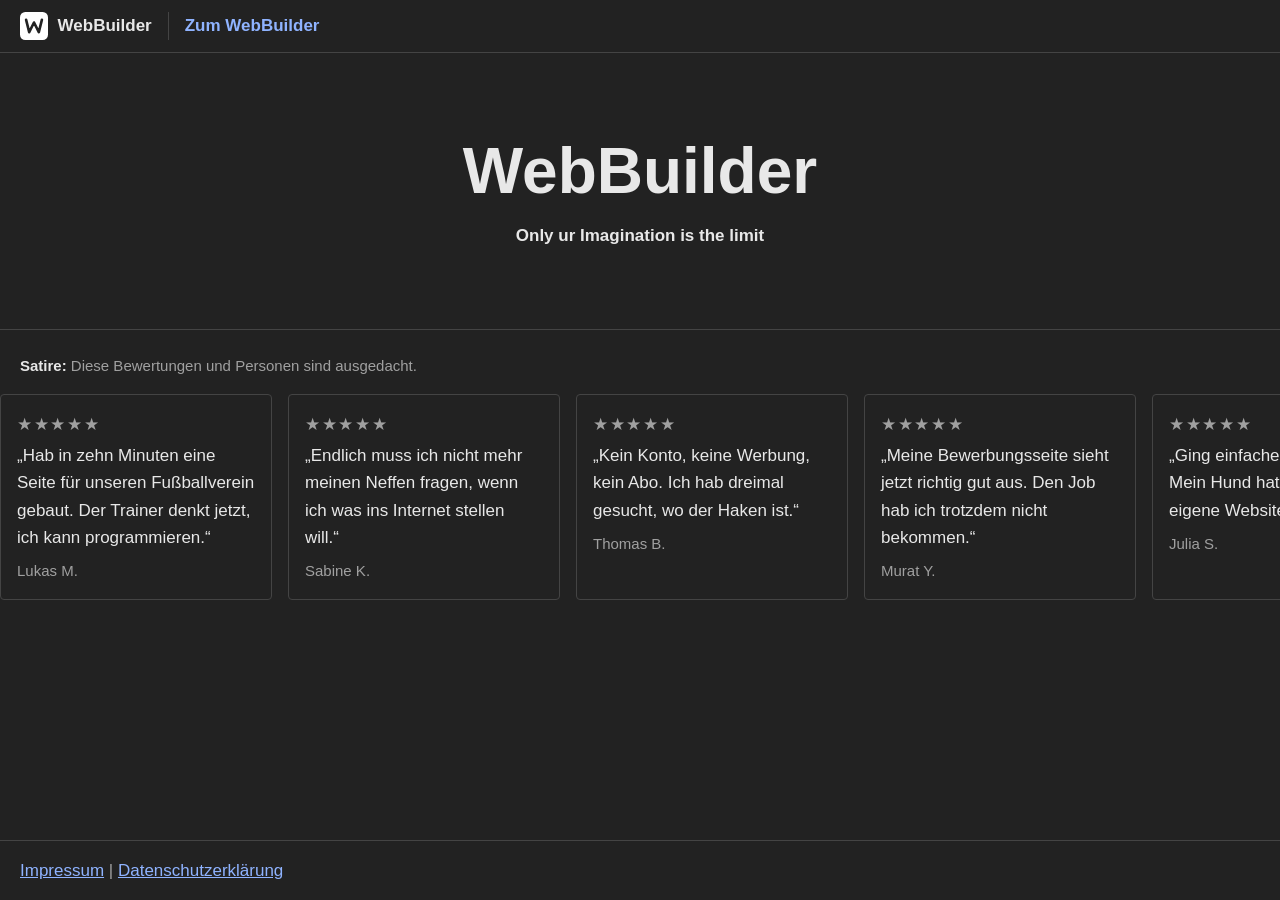
<file: index.html>
<!DOCTYPE html>
<html lang="de">
<head>
<meta charset="UTF-8">
<meta name="viewport" content="width=device-width, initial-scale=1.0">
<meta name="color-scheme" content="dark">
<title>WebBuilder</title>
<link rel="icon" href="/assets/icon.svg" type="image/svg+xml">
<link rel="stylesheet" href="/assets/colors.css">
<link rel="stylesheet" href="/assets/style.css">
</head>
<body>
<header class="site-header">
  <a class="brand" href="/"><img src="/assets/icon.svg" alt="" width="28" height="28">WebBuilder</a>
  <a class="header-link" href="/builder/">Zum WebBuilder</a>
</header>
<main>
  <section class="hero">
    <h1>WebBuilder</h1>
    <p>Only ur Imagination is the limit</p>
  </section>
  <section class="reviews" aria-label="Bewertungen (Satire)">
    <p class="reviews-note"><strong>Satire:</strong> Diese Bewertungen und Personen sind ausgedacht.</p>
    <div class="reviews-track">
      <ul>
        <li><span class="stars" aria-label="5 von 5 Sternen">★★★★★</span><blockquote>„Hab in zehn Minuten eine Seite für unseren Fußballverein gebaut. Der Trainer denkt jetzt, ich kann programmieren.“</blockquote><p class="who">Lukas M.</p></li>
        <li><span class="stars" aria-label="5 von 5 Sternen">★★★★★</span><blockquote>„Endlich muss ich nicht mehr meinen Neffen fragen, wenn ich was ins Internet stellen will.“</blockquote><p class="who">Sabine K.</p></li>
        <li><span class="stars" aria-label="5 von 5 Sternen">★★★★★</span><blockquote>„Kein Konto, keine Werbung, kein Abo. Ich hab dreimal gesucht, wo der Haken ist.“</blockquote><p class="who">Thomas B.</p></li>
        <li><span class="stars" aria-label="5 von 5 Sternen">★★★★★</span><blockquote>„Meine Bewerbungsseite sieht jetzt richtig gut aus. Den Job hab ich trotzdem nicht bekommen.“</blockquote><p class="who">Murat Y.</p></li>
        <li><span class="stars" aria-label="5 von 5 Sternen">★★★★★</span><blockquote>„Ging einfacher als gedacht. Mein Hund hat jetzt eine eigene Website.“</blockquote><p class="who">Julia S.</p></li>
        <li><span class="stars" aria-label="5 von 5 Sternen">★★★★★</span><blockquote>„Hab Omas Kuchenrezept online gestellt. Jetzt will die ganze Familie Kuchen.“</blockquote><p class="who">Emma R.</p></li>
      </ul>
      <ul aria-hidden="true">
        <li><span class="stars">★★★★★</span><blockquote>„Hab in zehn Minuten eine Seite für unseren Fußballverein gebaut. Der Trainer denkt jetzt, ich kann programmieren.“</blockquote><p class="who">Lukas M.</p></li>
        <li><span class="stars">★★★★★</span><blockquote>„Endlich muss ich nicht mehr meinen Neffen fragen, wenn ich was ins Internet stellen will.“</blockquote><p class="who">Sabine K.</p></li>
        <li><span class="stars">★★★★★</span><blockquote>„Kein Konto, keine Werbung, kein Abo. Ich hab dreimal gesucht, wo der Haken ist.“</blockquote><p class="who">Thomas B.</p></li>
        <li><span class="stars">★★★★★</span><blockquote>„Meine Bewerbungsseite sieht jetzt richtig gut aus. Den Job hab ich trotzdem nicht bekommen.“</blockquote><p class="who">Murat Y.</p></li>
        <li><span class="stars">★★★★★</span><blockquote>„Ging einfacher als gedacht. Mein Hund hat jetzt eine eigene Website.“</blockquote><p class="who">Julia S.</p></li>
        <li><span class="stars">★★★★★</span><blockquote>„Hab Omas Kuchenrezept online gestellt. Jetzt will die ganze Familie Kuchen.“</blockquote><p class="who">Emma R.</p></li>
      </ul>
    </div>
  </section>
</main>
<footer class="site-footer">
  <a href="/impressum/">Impressum</a> | <a href="/datenschutz/">Datenschutzerklärung</a>
</footer>
</body>
</html>
</file>
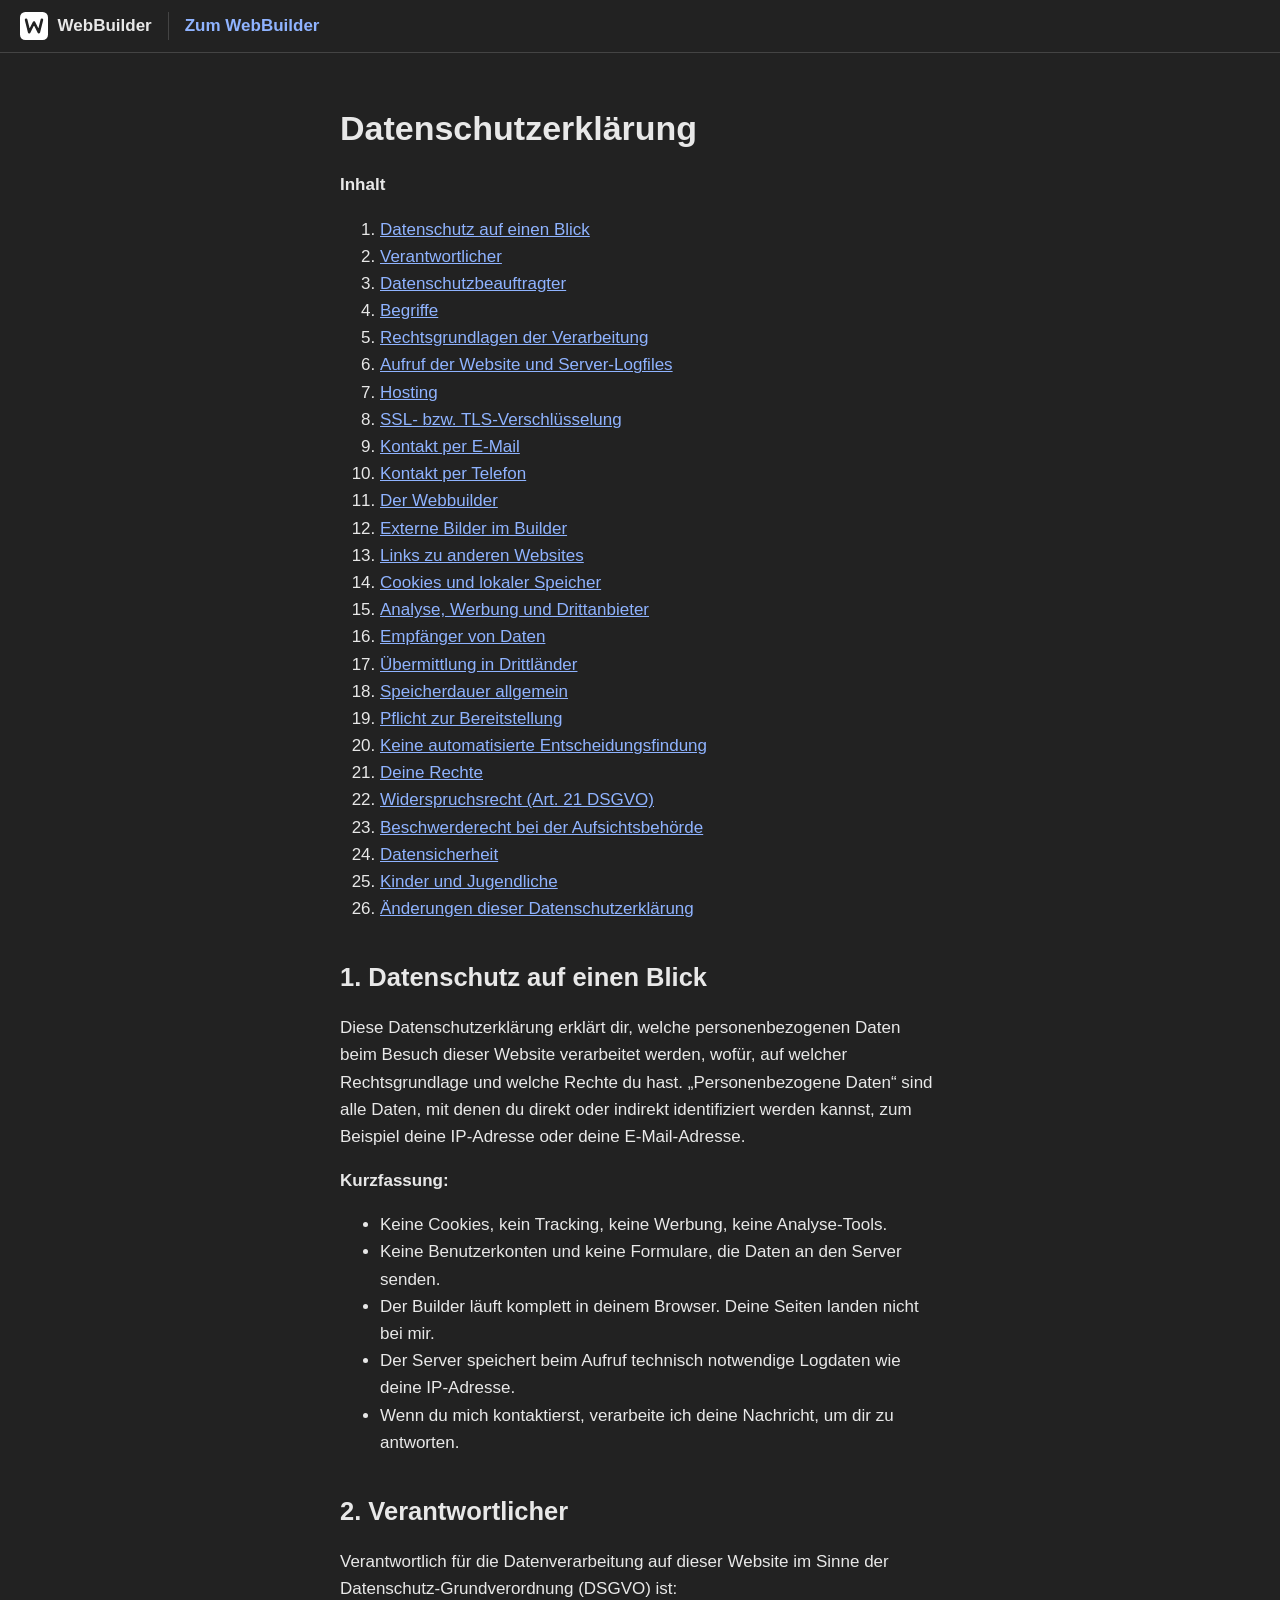
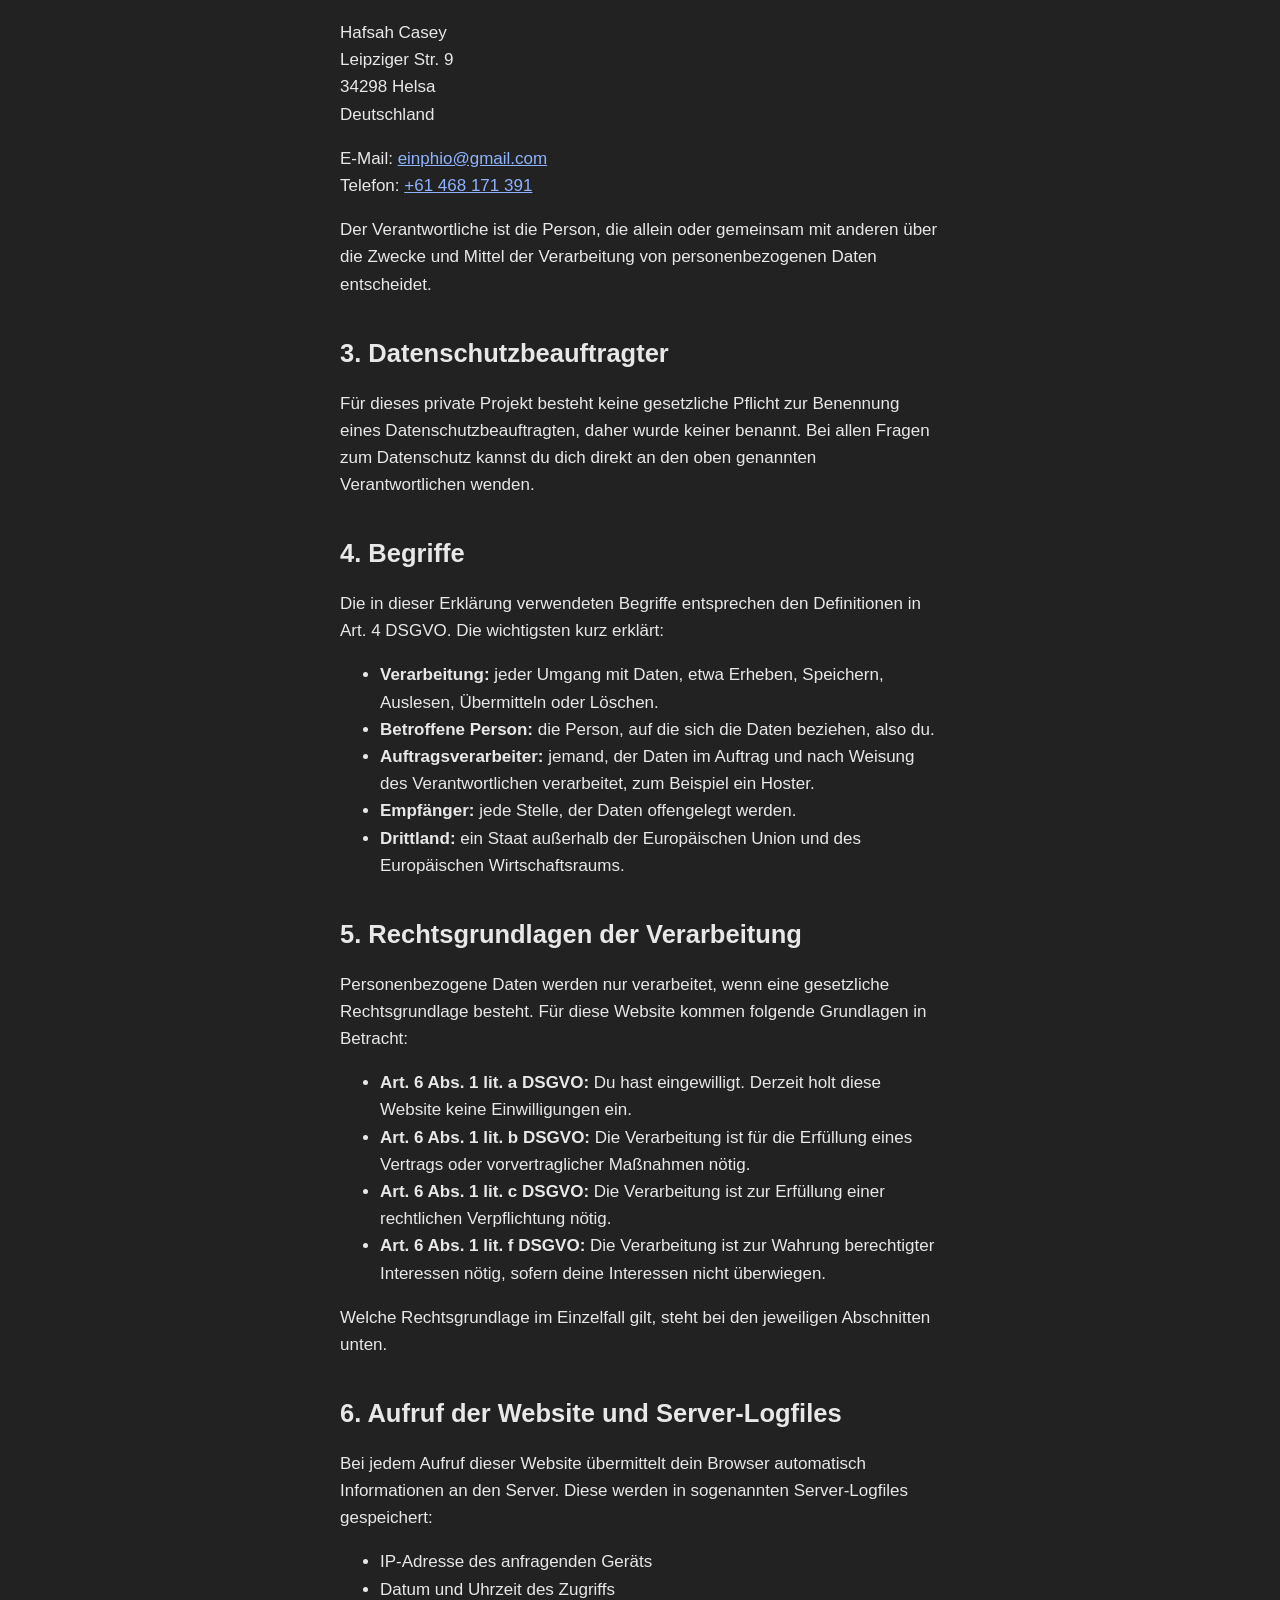
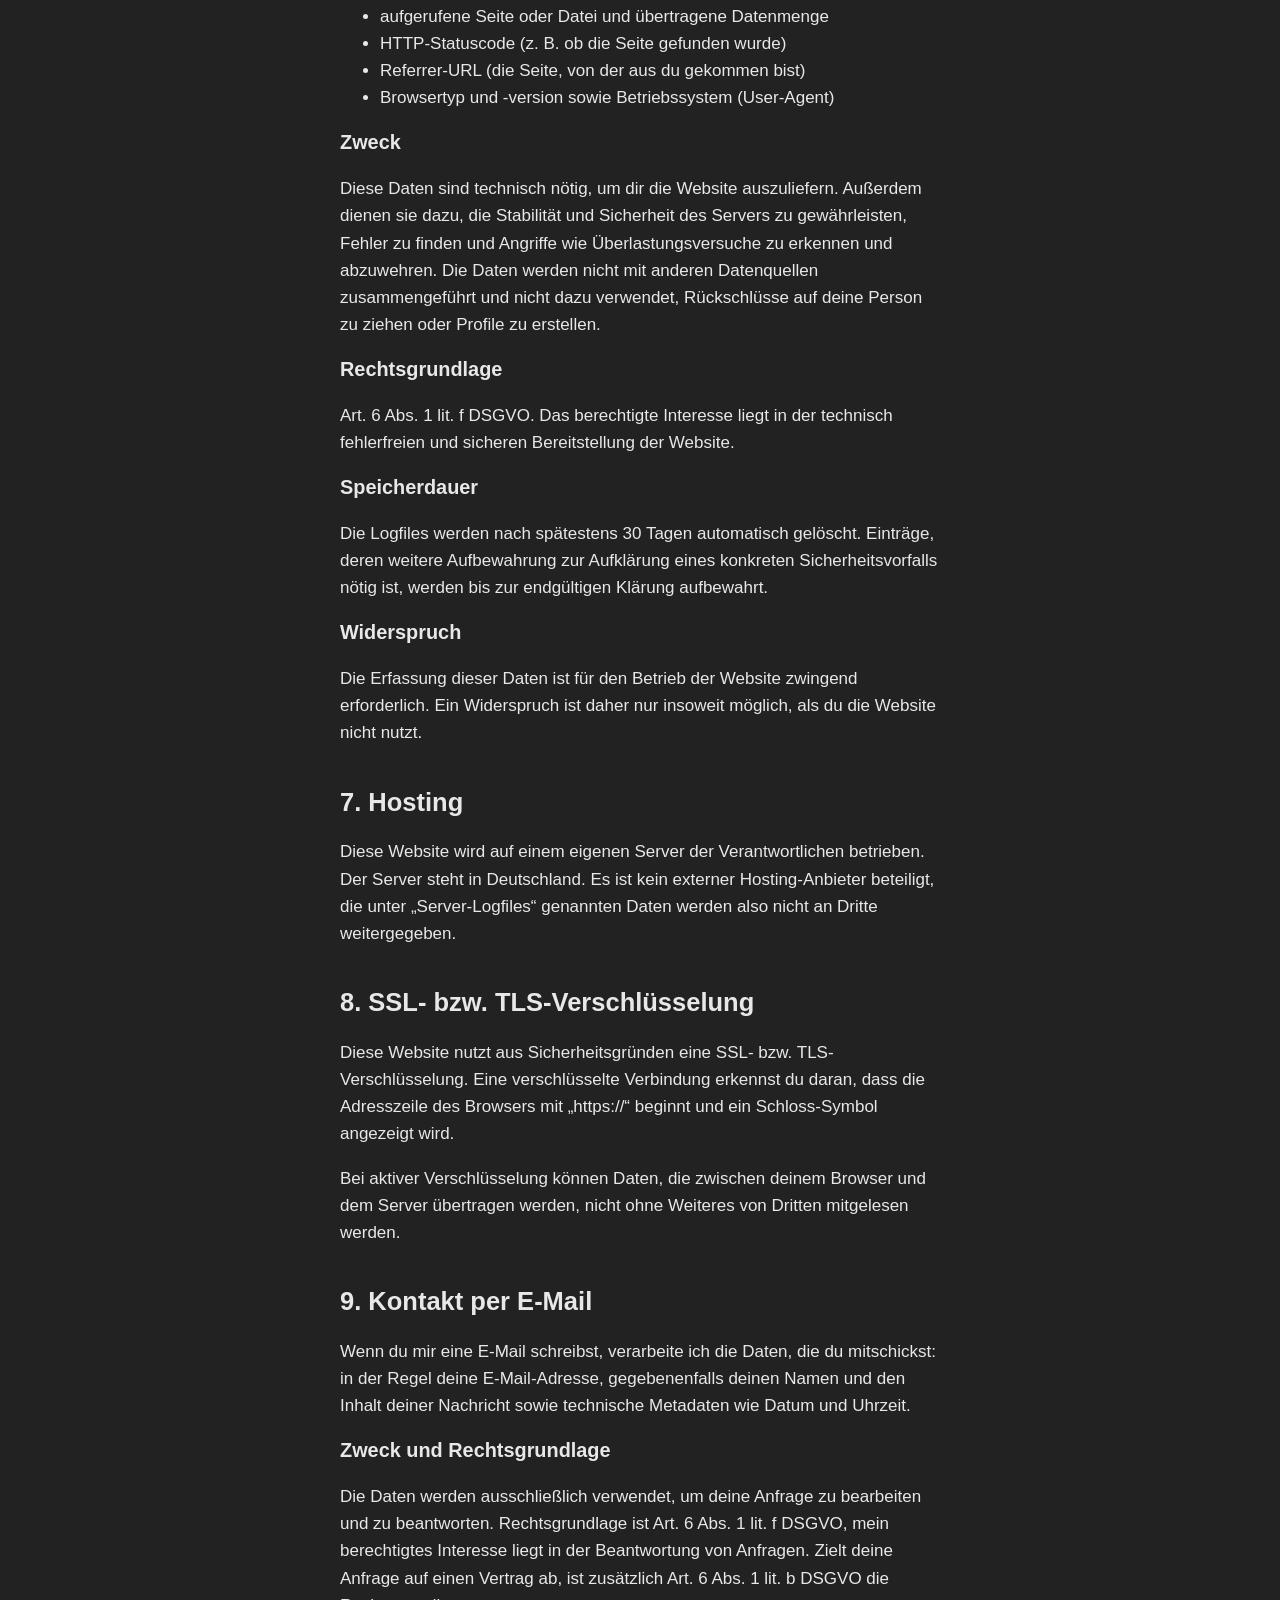
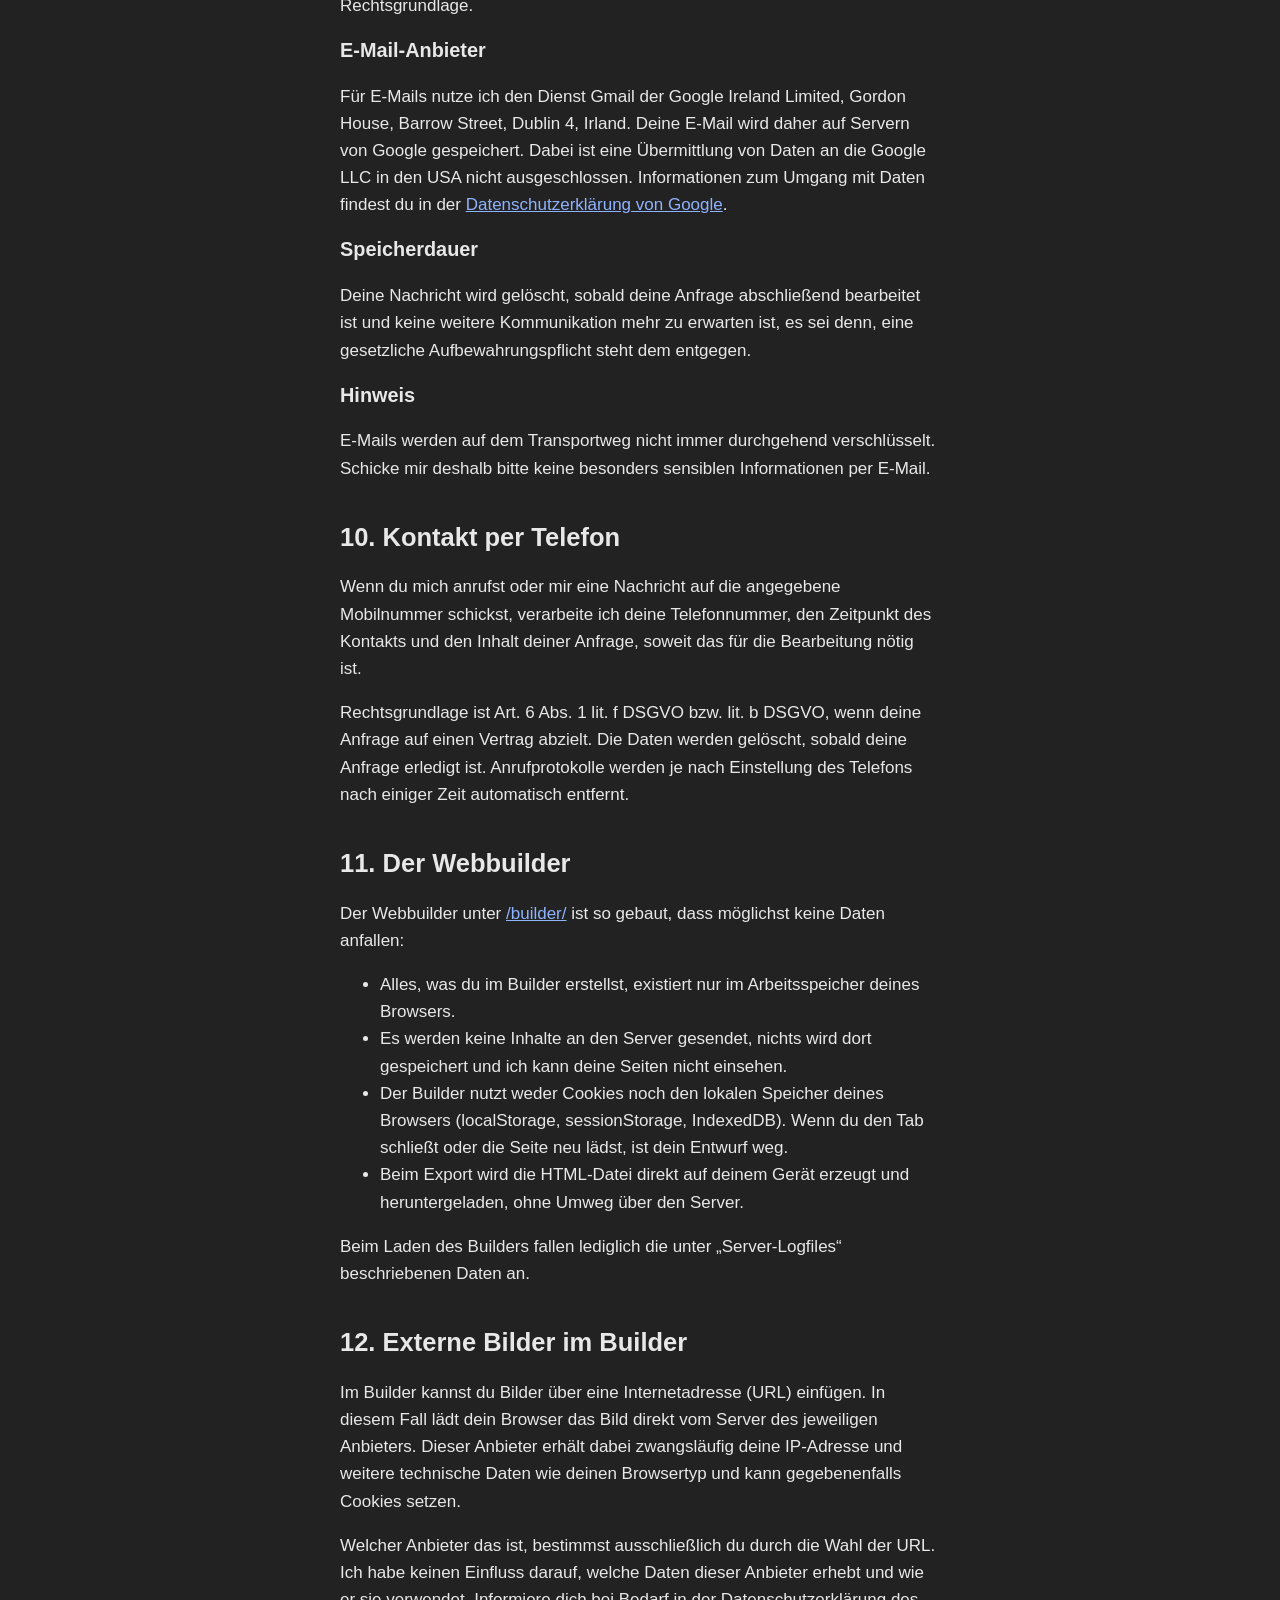
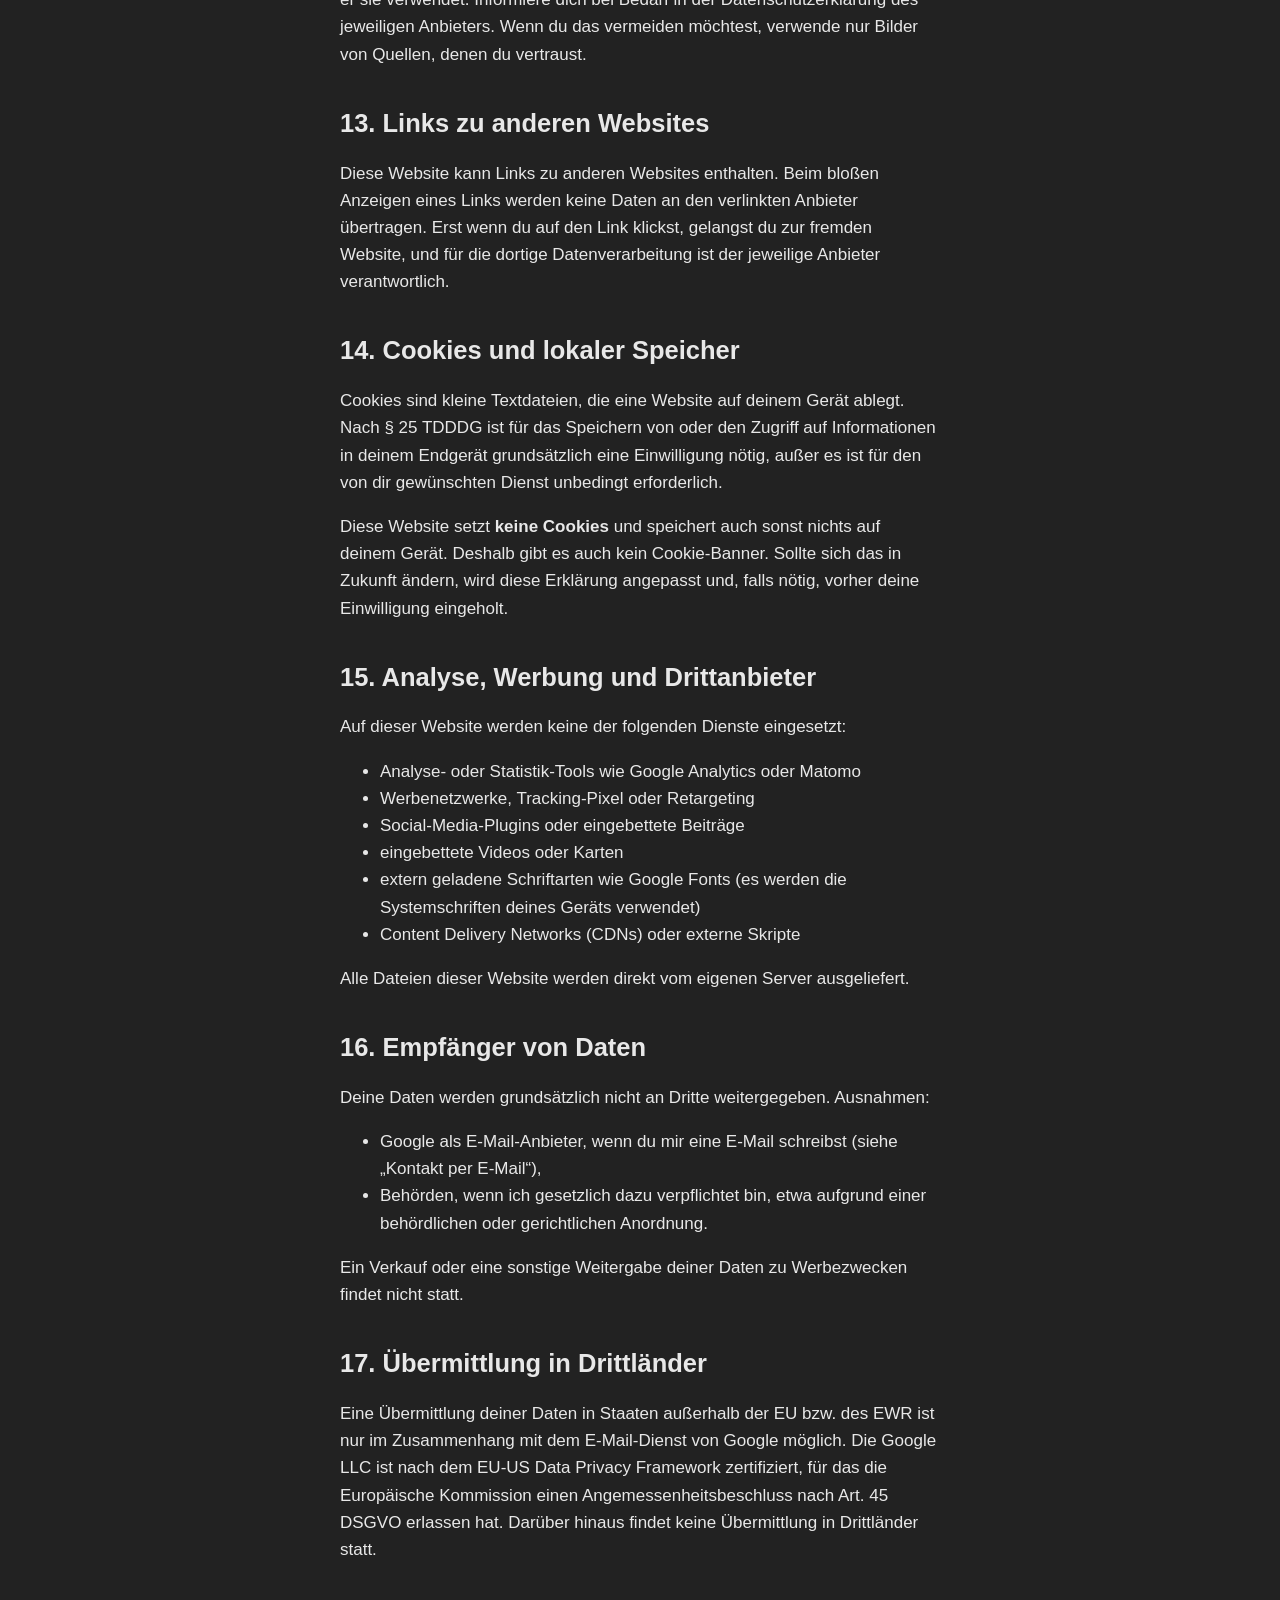
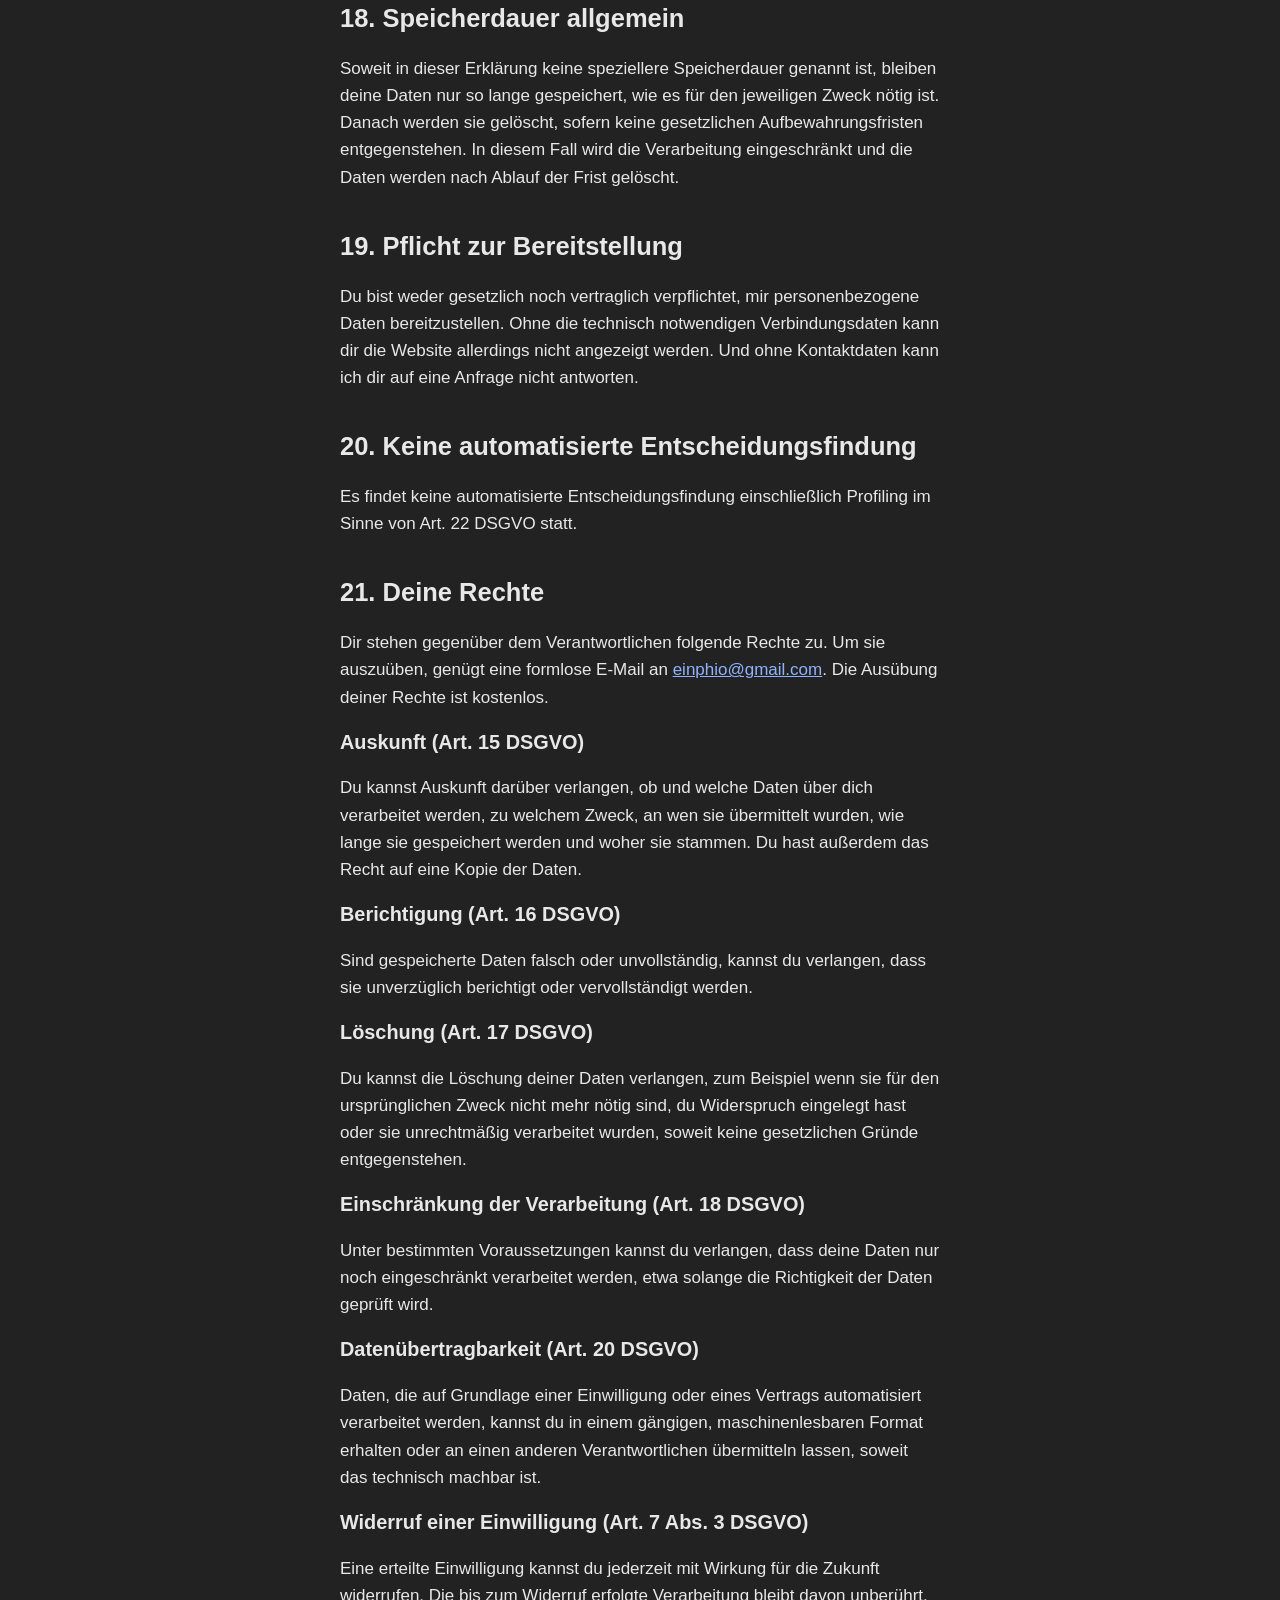
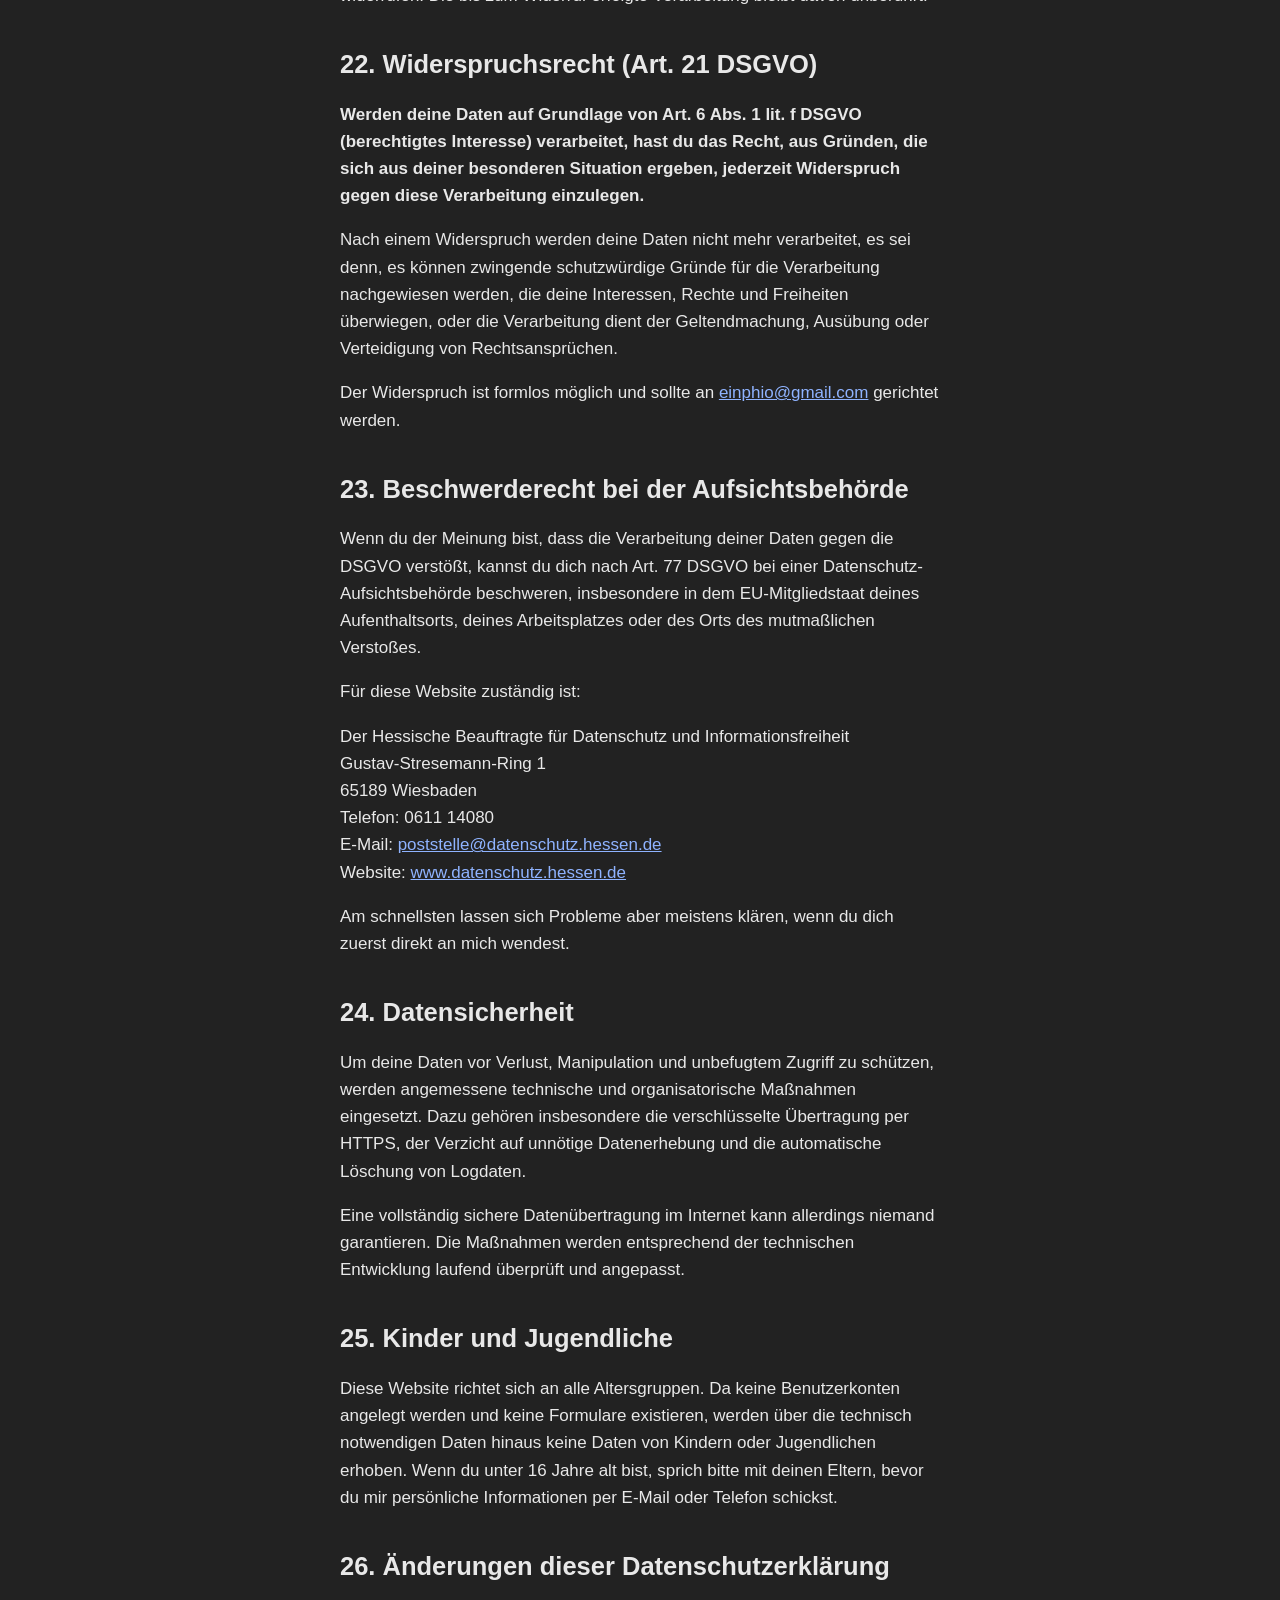
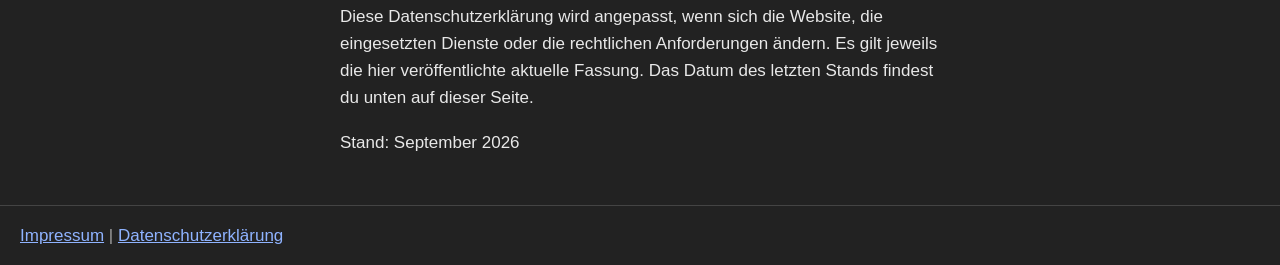
<file: datenschutz/index.html>
<!DOCTYPE html>
<html lang="de">
<head>
<meta charset="UTF-8">
<meta name="viewport" content="width=device-width, initial-scale=1.0">
<title>Datenschutzerklärung – Phio Studios</title>
<meta name="color-scheme" content="dark">
<link rel="icon" href="/assets/icon.svg" type="image/svg+xml">
<link rel="stylesheet" href="/assets/colors.css">
<link rel="stylesheet" href="/assets/style.css">
</head>
<body>
<header class="site-header">
  <a class="brand" href="/"><img src="/assets/icon.svg" alt="" width="28" height="28">WebBuilder</a>
  <a class="header-link" href="/builder/">Zum WebBuilder</a>
</header>
<main class="text">
  <h1>Datenschutzerklärung</h1>
  <nav aria-label="Inhaltsverzeichnis"><strong>Inhalt</strong>
    <ol>
      <li><a href="#ueberblick">Datenschutz auf einen Blick</a></li>
      <li><a href="#verantwortlicher">Verantwortlicher</a></li>
      <li><a href="#dsb">Datenschutzbeauftragter</a></li>
      <li><a href="#begriffe">Begriffe</a></li>
      <li><a href="#rechtsgrundlagen">Rechtsgrundlagen der Verarbeitung</a></li>
      <li><a href="#logfiles">Aufruf der Website und Server-Logfiles</a></li>
      <li><a href="#hosting">Hosting</a></li>
      <li><a href="#tls">SSL- bzw. TLS-Verschlüsselung</a></li>
      <li><a href="#kontakt">Kontakt per E-Mail</a></li>
      <li><a href="#telefon">Kontakt per Telefon</a></li>
      <li><a href="#builder">Der Webbuilder</a></li>
      <li><a href="#externe-bilder">Externe Bilder im Builder</a></li>
      <li><a href="#externe-links">Links zu anderen Websites</a></li>
      <li><a href="#cookies">Cookies und lokaler Speicher</a></li>
      <li><a href="#tracking">Analyse, Werbung und Drittanbieter</a></li>
      <li><a href="#empfaenger">Empfänger von Daten</a></li>
      <li><a href="#drittland">Übermittlung in Drittländer</a></li>
      <li><a href="#speicherdauer">Speicherdauer allgemein</a></li>
      <li><a href="#pflicht">Pflicht zur Bereitstellung</a></li>
      <li><a href="#automatisiert">Keine automatisierte Entscheidungsfindung</a></li>
      <li><a href="#rechte">Deine Rechte</a></li>
      <li><a href="#widerspruch">Widerspruchsrecht (Art. 21 DSGVO)</a></li>
      <li><a href="#beschwerde">Beschwerderecht bei der Aufsichtsbehörde</a></li>
      <li><a href="#sicherheit">Datensicherheit</a></li>
      <li><a href="#minderjaehrige">Kinder und Jugendliche</a></li>
      <li><a href="#aenderungen">Änderungen dieser Datenschutzerklärung</a></li>
    </ol>
  </nav>
  <h2 id="ueberblick">1. Datenschutz auf einen Blick</h2>
  <p>Diese Datenschutzerklärung erklärt dir, welche personenbezogenen Daten beim Besuch dieser Website verarbeitet werden, wofür, auf welcher Rechtsgrundlage und welche Rechte du hast. „Personenbezogene Daten“ sind alle Daten, mit denen du direkt oder indirekt identifiziert werden kannst, zum Beispiel deine IP-Adresse oder deine E-Mail-Adresse.</p>
    <p><strong>Kurzfassung:</strong></p>
    <ul>
      <li>Keine Cookies, kein Tracking, keine Werbung, keine Analyse-Tools.</li>
      <li>Keine Benutzerkonten und keine Formulare, die Daten an den Server senden.</li>
      <li>Der Builder läuft komplett in deinem Browser. Deine Seiten landen nicht bei mir.</li>
      <li>Der Server speichert beim Aufruf technisch notwendige Logdaten wie deine IP-Adresse.</li>
      <li>Wenn du mich kontaktierst, verarbeite ich deine Nachricht, um dir zu antworten.</li>
    </ul>
  <h2 id="verantwortlicher">2. Verantwortlicher</h2>
  <p>Verantwortlich für die Datenverarbeitung auf dieser Website im Sinne der Datenschutz-Grundverordnung (DSGVO) ist:</p>
  <p>Hafsah Casey<br>
  Leipziger Str. 9<br>
  34298 Helsa<br>
  Deutschland</p><p>E-Mail: <a href="mailto:einphio@gmail.com">einphio@gmail.com</a><br>
  Telefon: <a href="tel:+61468171391">+61 468 171 391</a></p>
  <p>Der Verantwortliche ist die Person, die allein oder gemeinsam mit anderen über die Zwecke und Mittel der Verarbeitung von personenbezogenen Daten entscheidet.</p>
  <h2 id="dsb">3. Datenschutzbeauftragter</h2>
  <p>Für dieses private Projekt besteht keine gesetzliche Pflicht zur Benennung eines Datenschutzbeauftragten, daher wurde keiner benannt. Bei allen Fragen zum Datenschutz kannst du dich direkt an den oben genannten Verantwortlichen wenden.</p>
  <h2 id="begriffe">4. Begriffe</h2>
  <p>Die in dieser Erklärung verwendeten Begriffe entsprechen den Definitionen in Art. 4 DSGVO. Die wichtigsten kurz erklärt:</p>
  <ul>
    <li><strong>Verarbeitung:</strong> jeder Umgang mit Daten, etwa Erheben, Speichern, Auslesen, Übermitteln oder Löschen.</li>
    <li><strong>Betroffene Person:</strong> die Person, auf die sich die Daten beziehen, also du.</li>
    <li><strong>Auftragsverarbeiter:</strong> jemand, der Daten im Auftrag und nach Weisung des Verantwortlichen verarbeitet, zum Beispiel ein Hoster.</li>
    <li><strong>Empfänger:</strong> jede Stelle, der Daten offengelegt werden.</li>
    <li><strong>Drittland:</strong> ein Staat außerhalb der Europäischen Union und des Europäischen Wirtschaftsraums.</li>
  </ul>
  <h2 id="rechtsgrundlagen">5. Rechtsgrundlagen der Verarbeitung</h2>
  <p>Personenbezogene Daten werden nur verarbeitet, wenn eine gesetzliche Rechtsgrundlage besteht. Für diese Website kommen folgende Grundlagen in Betracht:</p>
  <ul>
    <li><strong>Art. 6 Abs. 1 lit. a DSGVO:</strong> Du hast eingewilligt. Derzeit holt diese Website keine Einwilligungen ein.</li>
    <li><strong>Art. 6 Abs. 1 lit. b DSGVO:</strong> Die Verarbeitung ist für die Erfüllung eines Vertrags oder vorvertraglicher Maßnahmen nötig.</li>
    <li><strong>Art. 6 Abs. 1 lit. c DSGVO:</strong> Die Verarbeitung ist zur Erfüllung einer rechtlichen Verpflichtung nötig.</li>
    <li><strong>Art. 6 Abs. 1 lit. f DSGVO:</strong> Die Verarbeitung ist zur Wahrung berechtigter Interessen nötig, sofern deine Interessen nicht überwiegen.</li>
  </ul>
  <p>Welche Rechtsgrundlage im Einzelfall gilt, steht bei den jeweiligen Abschnitten unten.</p>
  <h2 id="logfiles">6. Aufruf der Website und Server-Logfiles</h2>
  <p>Bei jedem Aufruf dieser Website übermittelt dein Browser automatisch Informationen an den Server. Diese werden in sogenannten Server-Logfiles gespeichert:</p>
  <ul>
    <li>IP-Adresse des anfragenden Geräts</li>
    <li>Datum und Uhrzeit des Zugriffs</li>
    <li>aufgerufene Seite oder Datei und übertragene Datenmenge</li>
    <li>HTTP-Statuscode (z. B. ob die Seite gefunden wurde)</li>
    <li>Referrer-URL (die Seite, von der aus du gekommen bist)</li>
    <li>Browsertyp und -version sowie Betriebssystem (User-Agent)</li>
  </ul>
  <h3>Zweck</h3>
  <p>Diese Daten sind technisch nötig, um dir die Website auszuliefern. Außerdem dienen sie dazu, die Stabilität und Sicherheit des Servers zu gewährleisten, Fehler zu finden und Angriffe wie Überlastungsversuche zu erkennen und abzuwehren. Die Daten werden nicht mit anderen Datenquellen zusammengeführt und nicht dazu verwendet, Rückschlüsse auf deine Person zu ziehen oder Profile zu erstellen.</p>
  <h3>Rechtsgrundlage</h3>
  <p>Art. 6 Abs. 1 lit. f DSGVO. Das berechtigte Interesse liegt in der technisch fehlerfreien und sicheren Bereitstellung der Website.</p>
  <h3>Speicherdauer</h3>
  <p>Die Logfiles werden nach spätestens 30 Tagen automatisch gelöscht. Einträge, deren weitere Aufbewahrung zur Aufklärung eines konkreten Sicherheitsvorfalls nötig ist, werden bis zur endgültigen Klärung aufbewahrt.</p>
  <h3>Widerspruch</h3>
  <p>Die Erfassung dieser Daten ist für den Betrieb der Website zwingend erforderlich. Ein Widerspruch ist daher nur insoweit möglich, als du die Website nicht nutzt.</p>
  <h2 id="hosting">7. Hosting</h2>
  <p>Diese Website wird auf einem eigenen Server der Verantwortlichen betrieben. Der Server steht in Deutschland. Es ist kein externer Hosting-Anbieter beteiligt, die unter „Server-Logfiles“ genannten Daten werden also nicht an Dritte weitergegeben.</p>
  <h2 id="tls">8. SSL- bzw. TLS-Verschlüsselung</h2>
  <p>Diese Website nutzt aus Sicherheitsgründen eine SSL- bzw. TLS-Verschlüsselung. Eine verschlüsselte Verbindung erkennst du daran, dass die Adresszeile des Browsers mit „https://“ beginnt und ein Schloss-Symbol angezeigt wird.</p>
  <p>Bei aktiver Verschlüsselung können Daten, die zwischen deinem Browser und dem Server übertragen werden, nicht ohne Weiteres von Dritten mitgelesen werden.</p>
  <h2 id="kontakt">9. Kontakt per E-Mail</h2>
  <p>Wenn du mir eine E-Mail schreibst, verarbeite ich die Daten, die du mitschickst: in der Regel deine E-Mail-Adresse, gegebenenfalls deinen Namen und den Inhalt deiner Nachricht sowie technische Metadaten wie Datum und Uhrzeit.</p>
  <h3>Zweck und Rechtsgrundlage</h3>
  <p>Die Daten werden ausschließlich verwendet, um deine Anfrage zu bearbeiten und zu beantworten. Rechtsgrundlage ist Art. 6 Abs. 1 lit. f DSGVO, mein berechtigtes Interesse liegt in der Beantwortung von Anfragen. Zielt deine Anfrage auf einen Vertrag ab, ist zusätzlich Art. 6 Abs. 1 lit. b DSGVO die Rechtsgrundlage.</p>
  <h3>E-Mail-Anbieter</h3>
  <p>Für E-Mails nutze ich den Dienst Gmail der Google Ireland Limited, Gordon House, Barrow Street, Dublin 4, Irland. Deine E-Mail wird daher auf Servern von Google gespeichert. Dabei ist eine Übermittlung von Daten an die Google LLC in den USA nicht ausgeschlossen. Informationen zum Umgang mit Daten findest du in der <a href="https://policies.google.com/privacy?hl=de" rel="noopener">Datenschutzerklärung von Google</a>.</p>
  <h3>Speicherdauer</h3>
  <p>Deine Nachricht wird gelöscht, sobald deine Anfrage abschließend bearbeitet ist und keine weitere Kommunikation mehr zu erwarten ist, es sei denn, eine gesetzliche Aufbewahrungspflicht steht dem entgegen.</p>
  <h3>Hinweis</h3>
  <p>E-Mails werden auf dem Transportweg nicht immer durchgehend verschlüsselt. Schicke mir deshalb bitte keine besonders sensiblen Informationen per E-Mail.</p>
  <h2 id="telefon">10. Kontakt per Telefon</h2>
  <p>Wenn du mich anrufst oder mir eine Nachricht auf die angegebene Mobilnummer schickst, verarbeite ich deine Telefonnummer, den Zeitpunkt des Kontakts und den Inhalt deiner Anfrage, soweit das für die Bearbeitung nötig ist.</p>
  <p>Rechtsgrundlage ist Art. 6 Abs. 1 lit. f DSGVO bzw. lit. b DSGVO, wenn deine Anfrage auf einen Vertrag abzielt. Die Daten werden gelöscht, sobald deine Anfrage erledigt ist. Anrufprotokolle werden je nach Einstellung des Telefons nach einiger Zeit automatisch entfernt.</p>
  <h2 id="builder">11. Der Webbuilder</h2>
  <p>Der Webbuilder unter <a href="/builder/">/builder/</a> ist so gebaut, dass möglichst keine Daten anfallen:</p>
  <ul>
    <li>Alles, was du im Builder erstellst, existiert nur im Arbeitsspeicher deines Browsers.</li>
    <li>Es werden keine Inhalte an den Server gesendet, nichts wird dort gespeichert und ich kann deine Seiten nicht einsehen.</li>
    <li>Der Builder nutzt weder Cookies noch den lokalen Speicher deines Browsers (localStorage, sessionStorage, IndexedDB). Wenn du den Tab schließt oder die Seite neu lädst, ist dein Entwurf weg.</li>
    <li>Beim Export wird die HTML-Datei direkt auf deinem Gerät erzeugt und heruntergeladen, ohne Umweg über den Server.</li>
  </ul>
  <p>Beim Laden des Builders fallen lediglich die unter „Server-Logfiles“ beschriebenen Daten an.</p>
  <h2 id="externe-bilder">12. Externe Bilder im Builder</h2>
  <p>Im Builder kannst du Bilder über eine Internetadresse (URL) einfügen. In diesem Fall lädt dein Browser das Bild direkt vom Server des jeweiligen Anbieters. Dieser Anbieter erhält dabei zwangsläufig deine IP-Adresse und weitere technische Daten wie deinen Browsertyp und kann gegebenenfalls Cookies setzen.</p>
  <p>Welcher Anbieter das ist, bestimmst ausschließlich du durch die Wahl der URL. Ich habe keinen Einfluss darauf, welche Daten dieser Anbieter erhebt und wie er sie verwendet. Informiere dich bei Bedarf in der Datenschutzerklärung des jeweiligen Anbieters. Wenn du das vermeiden möchtest, verwende nur Bilder von Quellen, denen du vertraust.</p>
  <h2 id="externe-links">13. Links zu anderen Websites</h2>
  <p>Diese Website kann Links zu anderen Websites enthalten. Beim bloßen Anzeigen eines Links werden keine Daten an den verlinkten Anbieter übertragen. Erst wenn du auf den Link klickst, gelangst du zur fremden Website, und für die dortige Datenverarbeitung ist der jeweilige Anbieter verantwortlich.</p>
  <h2 id="cookies">14. Cookies und lokaler Speicher</h2>
  <p>Cookies sind kleine Textdateien, die eine Website auf deinem Gerät ablegt. Nach § 25 TDDDG ist für das Speichern von oder den Zugriff auf Informationen in deinem Endgerät grundsätzlich eine Einwilligung nötig, außer es ist für den von dir gewünschten Dienst unbedingt erforderlich.</p>
  <p>Diese Website setzt <strong>keine Cookies</strong> und speichert auch sonst nichts auf deinem Gerät. Deshalb gibt es auch kein Cookie-Banner. Sollte sich das in Zukunft ändern, wird diese Erklärung angepasst und, falls nötig, vorher deine Einwilligung eingeholt.</p>
  <h2 id="tracking">15. Analyse, Werbung und Drittanbieter</h2>
  <p>Auf dieser Website werden keine der folgenden Dienste eingesetzt:</p>
  <ul>
    <li>Analyse- oder Statistik-Tools wie Google Analytics oder Matomo</li>
    <li>Werbenetzwerke, Tracking-Pixel oder Retargeting</li>
    <li>Social-Media-Plugins oder eingebettete Beiträge</li>
    <li>eingebettete Videos oder Karten</li>
    <li>extern geladene Schriftarten wie Google Fonts (es werden die Systemschriften deines Geräts verwendet)</li>
    <li>Content Delivery Networks (CDNs) oder externe Skripte</li>
  </ul>
  <p>Alle Dateien dieser Website werden direkt vom eigenen Server ausgeliefert.</p>
  <h2 id="empfaenger">16. Empfänger von Daten</h2>
  <p>Deine Daten werden grundsätzlich nicht an Dritte weitergegeben. Ausnahmen:</p>
  <ul>
    <li>Google als E-Mail-Anbieter, wenn du mir eine E-Mail schreibst (siehe „Kontakt per E-Mail“),</li>
    <li>Behörden, wenn ich gesetzlich dazu verpflichtet bin, etwa aufgrund einer behördlichen oder gerichtlichen Anordnung.</li>
  </ul>
  <p>Ein Verkauf oder eine sonstige Weitergabe deiner Daten zu Werbezwecken findet nicht statt.</p>
  <h2 id="drittland">17. Übermittlung in Drittländer</h2>
  <p>Eine Übermittlung deiner Daten in Staaten außerhalb der EU bzw. des EWR ist nur im Zusammenhang mit dem E-Mail-Dienst von Google möglich. Die Google LLC ist nach dem EU-US Data Privacy Framework zertifiziert, für das die Europäische Kommission einen Angemessenheitsbeschluss nach Art. 45 DSGVO erlassen hat. Darüber hinaus findet keine Übermittlung in Drittländer statt.</p>
  <h2 id="speicherdauer">18. Speicherdauer allgemein</h2>
  <p>Soweit in dieser Erklärung keine speziellere Speicherdauer genannt ist, bleiben deine Daten nur so lange gespeichert, wie es für den jeweiligen Zweck nötig ist. Danach werden sie gelöscht, sofern keine gesetzlichen Aufbewahrungsfristen entgegenstehen. In diesem Fall wird die Verarbeitung eingeschränkt und die Daten werden nach Ablauf der Frist gelöscht.</p>
  <h2 id="pflicht">19. Pflicht zur Bereitstellung</h2>
  <p>Du bist weder gesetzlich noch vertraglich verpflichtet, mir personenbezogene Daten bereitzustellen. Ohne die technisch notwendigen Verbindungsdaten kann dir die Website allerdings nicht angezeigt werden. Und ohne Kontaktdaten kann ich dir auf eine Anfrage nicht antworten.</p>
  <h2 id="automatisiert">20. Keine automatisierte Entscheidungsfindung</h2>
  <p>Es findet keine automatisierte Entscheidungsfindung einschließlich Profiling im Sinne von Art. 22 DSGVO statt.</p>
  <h2 id="rechte">21. Deine Rechte</h2>
  <p>Dir stehen gegenüber dem Verantwortlichen folgende Rechte zu. Um sie auszuüben, genügt eine formlose E-Mail an <a href="mailto:einphio@gmail.com">einphio@gmail.com</a>. Die Ausübung deiner Rechte ist kostenlos.</p>
  <h3>Auskunft (Art. 15 DSGVO)</h3>
  <p>Du kannst Auskunft darüber verlangen, ob und welche Daten über dich verarbeitet werden, zu welchem Zweck, an wen sie übermittelt wurden, wie lange sie gespeichert werden und woher sie stammen. Du hast außerdem das Recht auf eine Kopie der Daten.</p>
  <h3>Berichtigung (Art. 16 DSGVO)</h3>
  <p>Sind gespeicherte Daten falsch oder unvollständig, kannst du verlangen, dass sie unverzüglich berichtigt oder vervollständigt werden.</p>
  <h3>Löschung (Art. 17 DSGVO)</h3>
  <p>Du kannst die Löschung deiner Daten verlangen, zum Beispiel wenn sie für den ursprünglichen Zweck nicht mehr nötig sind, du Widerspruch eingelegt hast oder sie unrechtmäßig verarbeitet wurden, soweit keine gesetzlichen Gründe entgegenstehen.</p>
  <h3>Einschränkung der Verarbeitung (Art. 18 DSGVO)</h3>
  <p>Unter bestimmten Voraussetzungen kannst du verlangen, dass deine Daten nur noch eingeschränkt verarbeitet werden, etwa solange die Richtigkeit der Daten geprüft wird.</p>
  <h3>Datenübertragbarkeit (Art. 20 DSGVO)</h3>
  <p>Daten, die auf Grundlage einer Einwilligung oder eines Vertrags automatisiert verarbeitet werden, kannst du in einem gängigen, maschinenlesbaren Format erhalten oder an einen anderen Verantwortlichen übermitteln lassen, soweit das technisch machbar ist.</p>
  <h3>Widerruf einer Einwilligung (Art. 7 Abs. 3 DSGVO)</h3>
  <p>Eine erteilte Einwilligung kannst du jederzeit mit Wirkung für die Zukunft widerrufen. Die bis zum Widerruf erfolgte Verarbeitung bleibt davon unberührt.</p>
  <h2 id="widerspruch">22. Widerspruchsrecht (Art. 21 DSGVO)</h2>
    <p><strong>Werden deine Daten auf Grundlage von Art. 6 Abs. 1 lit. f DSGVO (berechtigtes Interesse) verarbeitet, hast du das Recht, aus Gründen, die sich aus deiner besonderen Situation ergeben, jederzeit Widerspruch gegen diese Verarbeitung einzulegen.</strong></p>
    <p>Nach einem Widerspruch werden deine Daten nicht mehr verarbeitet, es sei denn, es können zwingende schutzwürdige Gründe für die Verarbeitung nachgewiesen werden, die deine Interessen, Rechte und Freiheiten überwiegen, oder die Verarbeitung dient der Geltendmachung, Ausübung oder Verteidigung von Rechtsansprüchen.</p>
    <p>Der Widerspruch ist formlos möglich und sollte an <a href="mailto:einphio@gmail.com">einphio@gmail.com</a> gerichtet werden.</p>
  <h2 id="beschwerde">23. Beschwerderecht bei der Aufsichtsbehörde</h2>
  <p>Wenn du der Meinung bist, dass die Verarbeitung deiner Daten gegen die DSGVO verstößt, kannst du dich nach Art. 77 DSGVO bei einer Datenschutz-Aufsichtsbehörde beschweren, insbesondere in dem EU-Mitgliedstaat deines Aufenthaltsorts, deines Arbeitsplatzes oder des Orts des mutmaßlichen Verstoßes.</p>
  <p>Für diese Website zuständig ist:</p>
  <p>Der Hessische Beauftragte für Datenschutz und Informationsfreiheit<br>
  Gustav-Stresemann-Ring 1<br>
  65189 Wiesbaden<br>
  Telefon: 0611 14080<br>
  E-Mail: <a href="mailto:poststelle@datenschutz.hessen.de">poststelle@datenschutz.hessen.de</a><br>
  Website: <a href="https://www.datenschutz.hessen.de" rel="noopener">www.datenschutz.hessen.de</a></p>
  <p>Am schnellsten lassen sich Probleme aber meistens klären, wenn du dich zuerst direkt an mich wendest.</p>
  <h2 id="sicherheit">24. Datensicherheit</h2>
  <p>Um deine Daten vor Verlust, Manipulation und unbefugtem Zugriff zu schützen, werden angemessene technische und organisatorische Maßnahmen eingesetzt. Dazu gehören insbesondere die verschlüsselte Übertragung per HTTPS, der Verzicht auf unnötige Datenerhebung und die automatische Löschung von Logdaten.</p>
  <p>Eine vollständig sichere Datenübertragung im Internet kann allerdings niemand garantieren. Die Maßnahmen werden entsprechend der technischen Entwicklung laufend überprüft und angepasst.</p>
  <h2 id="minderjaehrige">25. Kinder und Jugendliche</h2>
  <p>Diese Website richtet sich an alle Altersgruppen. Da keine Benutzerkonten angelegt werden und keine Formulare existieren, werden über die technisch notwendigen Daten hinaus keine Daten von Kindern oder Jugendlichen erhoben. Wenn du unter 16 Jahre alt bist, sprich bitte mit deinen Eltern, bevor du mir persönliche Informationen per E-Mail oder Telefon schickst.</p>
  <h2 id="aenderungen">26. Änderungen dieser Datenschutzerklärung</h2>
  <p>Diese Datenschutzerklärung wird angepasst, wenn sich die Website, die eingesetzten Dienste oder die rechtlichen Anforderungen ändern. Es gilt jeweils die hier veröffentlichte aktuelle Fassung. Das Datum des letzten Stands findest du unten auf dieser Seite.</p>
  <p>Stand: September 2026</p>
</main>
<footer class="site-footer">
  <a href="/impressum/">Impressum</a> | <a aria-current="page" href="/datenschutz/">Datenschutzerklärung</a>
</footer>
</body>
</html>
</file>
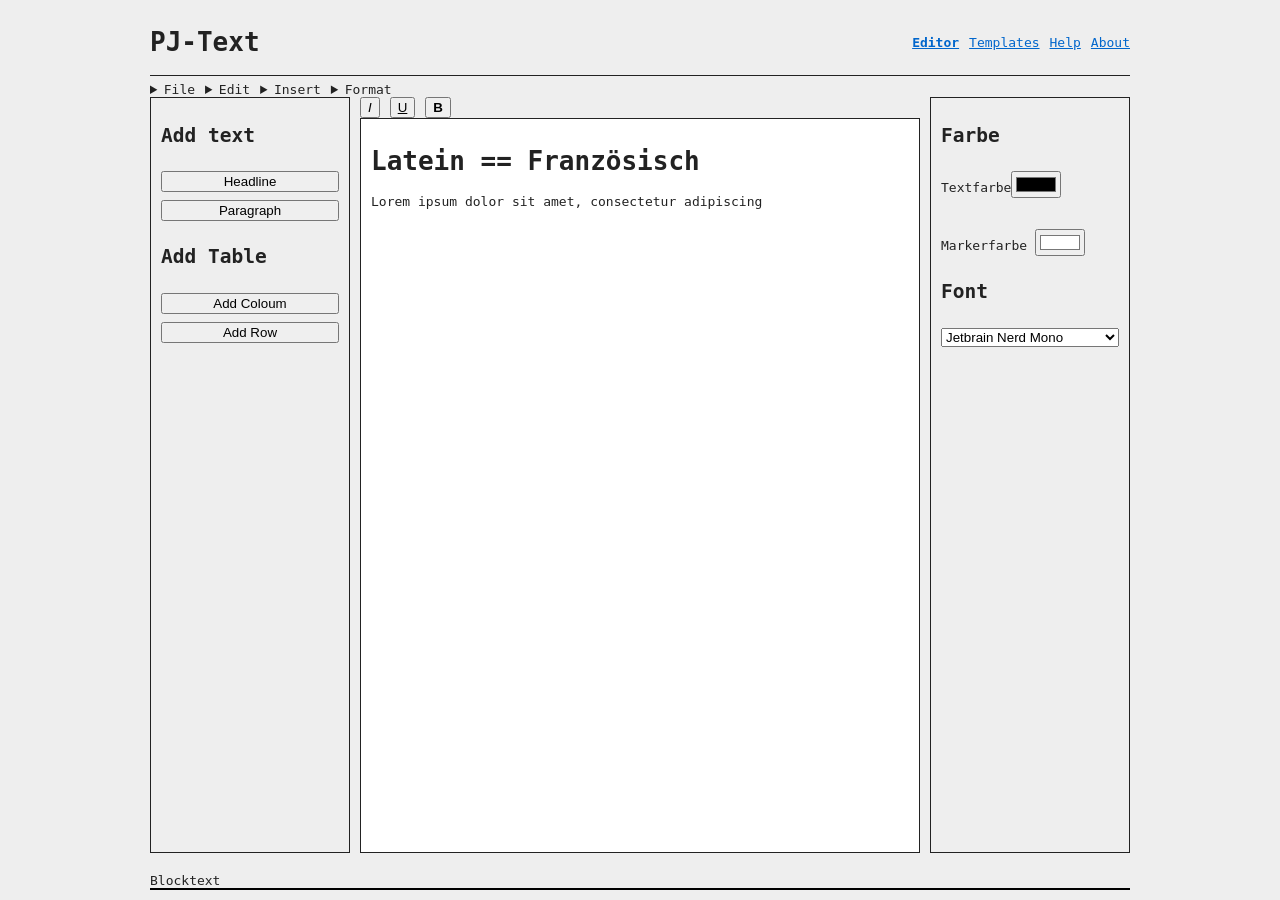
<file: HTML/index.html>
<!doctype html>
<html lang="de">
    <head>
        <meta charset="utf-8" />
        <title>Editor</title>
        <link rel="stylesheet" href="style.css" />
    </head>
    <body>
        <header>
            <h1>PJ-Text</h1>
            <nav>
                <a class="active" href="index.html">Editor</a>
                <a href="templates.html">Templates</a>
                <a href="help.html">Help</a>
                <a href="about.html">About</a>
            </nav>
        </header>

        <div class="menubar">
            <details>
                <summary>File</summary>
                <div class="dropdown-menu">
                    <a href="index.html">New</a>
                    <a href="expot.js">Export file</a>
                </div>
            </details>
            <details>
                <summary>Edit</summary>
                <div></div>
            </details>
            <details>
                <summary>Insert</summary>
                <div></div>
            </details>
            <details>
                <summary>Format</summary>
                <div></div>
            </details>
        </div>

        <div class="layout">
            <aside>
                <h2>Add text</h2>
                <button>Headline</button>
                <button>Paragraph</button>
                <h2>Add Table</h2>
                <button>Add Coloum</button>
                <button>Add Row</button>
            </aside>

            <main>
                <div class="toolbar">
                    <button style="font-style: italic;">I</button>
                    <button style="text-decoration: underline;">U</button>
                    <button style="font-weight: 600;">B</button>
                </div>

                <div class="page" contenteditable="true">
                    <h1>Latein == Französisch</h1>
                    <p>Lorem ipsum dolor sit amet, consectetur adipiscing</p>
                </div>
            </main>

            <aside>
                <h2>Farbe</h2>
                <label>Textfarbe<input type="color" value="#000000" /></label>
                <br />
                <label>Markerfarbe <input type="color" value="#ffffff" /></label>
                <h2>Font</h2>
                <select>
                    <option>Jetbrain Nerd Mono</option>
                    <option>Arial</option>
                    <option>Courier New</option>
                </select>
            </aside>
        </div>

        <footer>Blocktext</footer>
    </body>
</html>
</file>
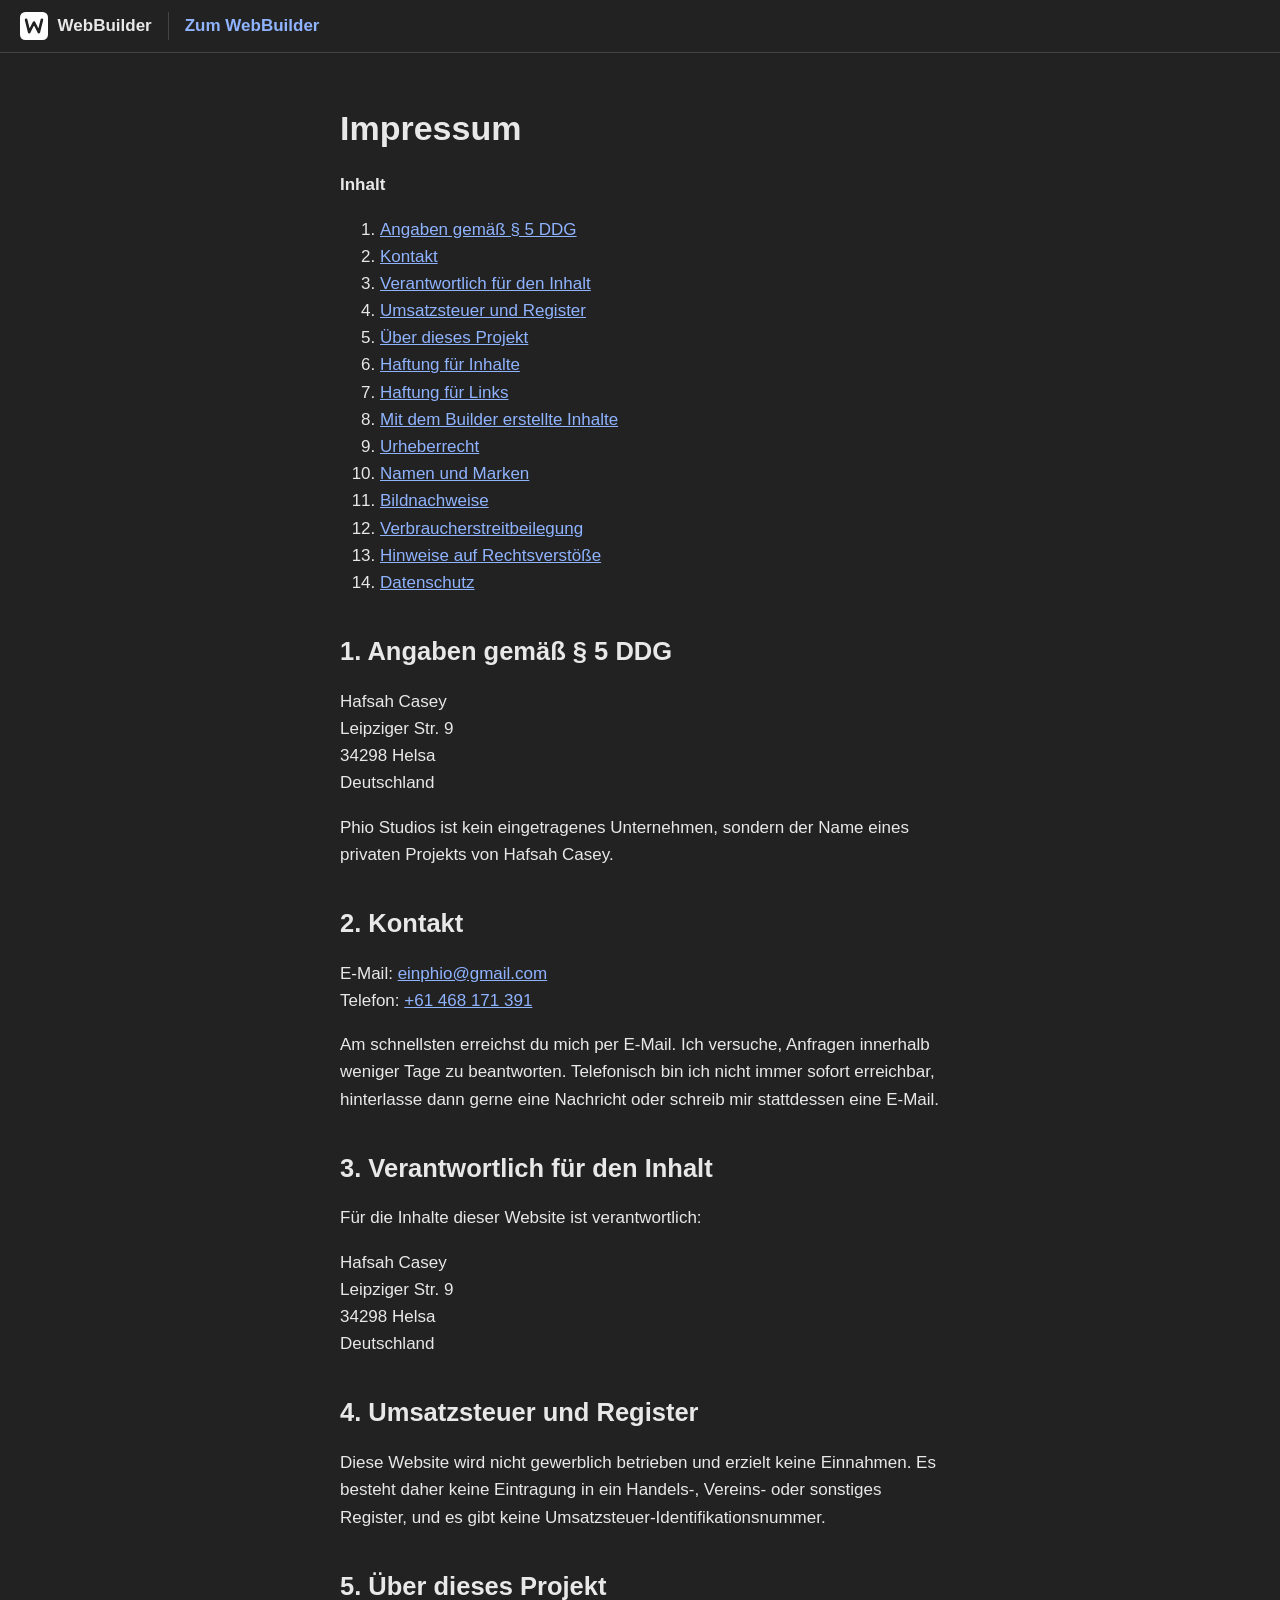
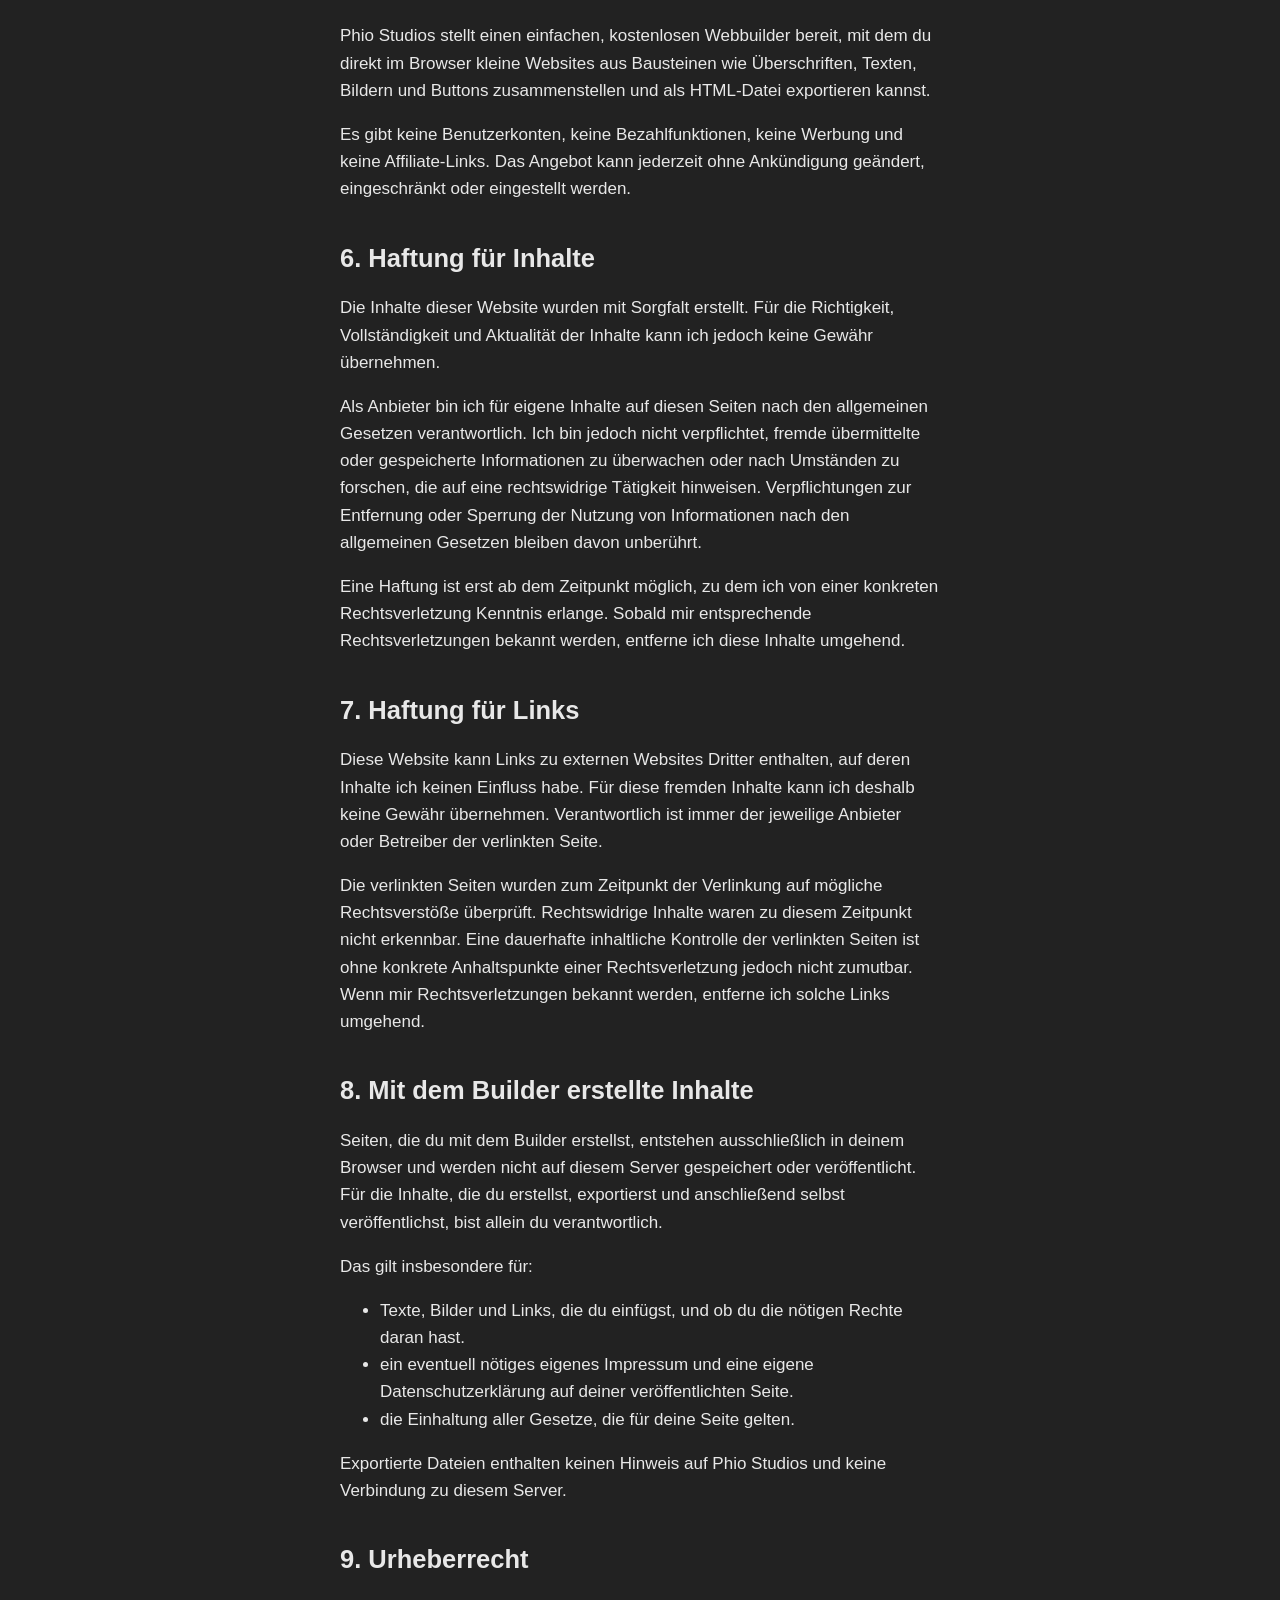
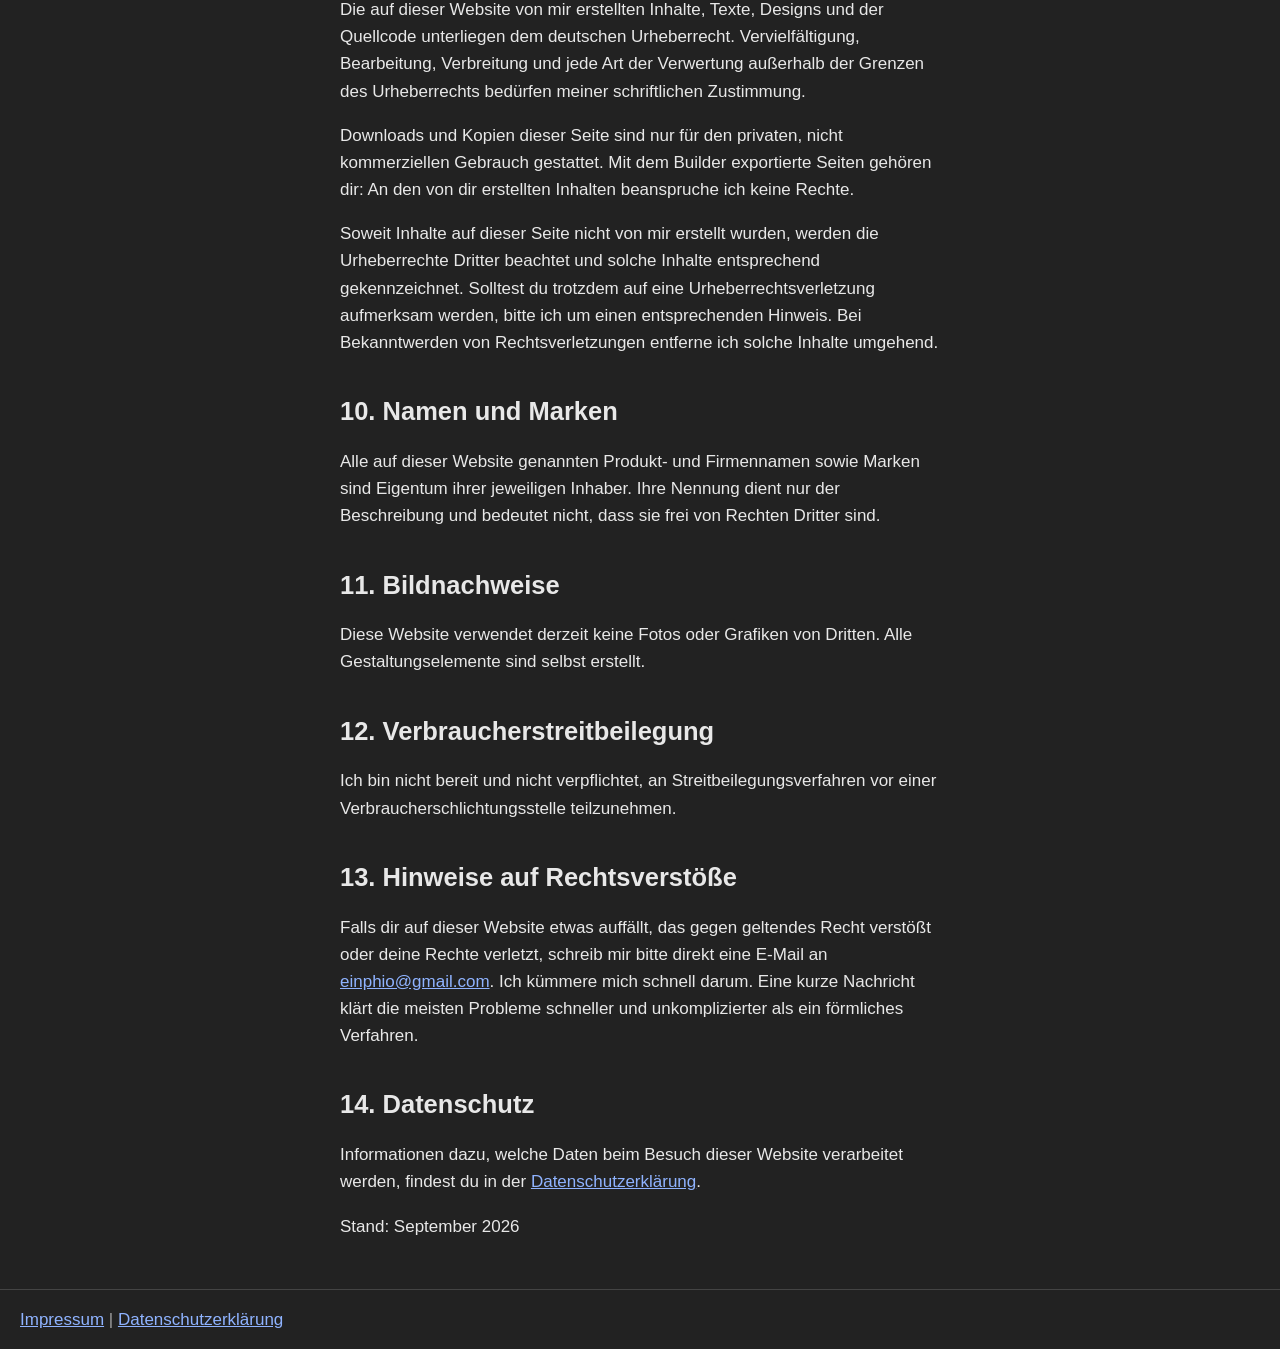
<file: impressum/index.html>
<!DOCTYPE html>
<html lang="de">
<head>
<meta charset="UTF-8">
<meta name="viewport" content="width=device-width, initial-scale=1.0">
<title>Impressum – Phio Studios</title>
<meta name="color-scheme" content="dark">
<link rel="icon" href="/assets/icon.svg" type="image/svg+xml">
<link rel="stylesheet" href="/assets/colors.css">
<link rel="stylesheet" href="/assets/style.css">
</head>
<body>
<header class="site-header">
  <a class="brand" href="/"><img src="/assets/icon.svg" alt="" width="28" height="28">WebBuilder</a>
  <a class="header-link" href="/builder/">Zum WebBuilder</a>
</header>
<main class="text">
  <h1>Impressum</h1>
  <nav aria-label="Inhaltsverzeichnis"><strong>Inhalt</strong>
    <ol>
      <li><a href="#anbieter">Angaben gemäß § 5 DDG</a></li>
      <li><a href="#kontakt">Kontakt</a></li>
      <li><a href="#verantwortlich">Verantwortlich für den Inhalt</a></li>
      <li><a href="#steuer">Umsatzsteuer und Register</a></li>
      <li><a href="#projekt">Über dieses Projekt</a></li>
      <li><a href="#haftung-inhalte">Haftung für Inhalte</a></li>
      <li><a href="#haftung-links">Haftung für Links</a></li>
      <li><a href="#nutzerinhalte">Mit dem Builder erstellte Inhalte</a></li>
      <li><a href="#urheberrecht">Urheberrecht</a></li>
      <li><a href="#marken">Namen und Marken</a></li>
      <li><a href="#bilder">Bildnachweise</a></li>
      <li><a href="#streitbeilegung">Verbraucherstreitbeilegung</a></li>
      <li><a href="#hinweise">Hinweise auf Rechtsverstöße</a></li>
      <li><a href="#datenschutz">Datenschutz</a></li>
    </ol>
  </nav>
  <h2 id="anbieter">1. Angaben gemäß § 5 DDG</h2>
  <p>Hafsah Casey<br>
  Leipziger Str. 9<br>
  34298 Helsa<br>
  Deutschland</p>
  <p>Phio Studios ist kein eingetragenes Unternehmen, sondern der Name eines privaten Projekts von Hafsah Casey.</p>
  <h2 id="kontakt">2. Kontakt</h2>
  <p>E-Mail: <a href="mailto:einphio@gmail.com">einphio@gmail.com</a><br>
  Telefon: <a href="tel:+61468171391">+61 468 171 391</a></p>
  <p>Am schnellsten erreichst du mich per E-Mail. Ich versuche, Anfragen innerhalb weniger Tage zu beantworten. Telefonisch bin ich nicht immer sofort erreichbar, hinterlasse dann gerne eine Nachricht oder schreib mir stattdessen eine E-Mail.</p>
  <h2 id="verantwortlich">3. Verantwortlich für den Inhalt</h2>
  <p>Für die Inhalte dieser Website ist verantwortlich:</p>
  <p>Hafsah Casey<br>
  Leipziger Str. 9<br>
  34298 Helsa<br>
  Deutschland</p>
  <h2 id="steuer">4. Umsatzsteuer und Register</h2>
  <p>Diese Website wird nicht gewerblich betrieben und erzielt keine Einnahmen. Es besteht daher keine Eintragung in ein Handels-, Vereins- oder sonstiges Register, und es gibt keine Umsatzsteuer-Identifikationsnummer.</p>
  <h2 id="projekt">5. Über dieses Projekt</h2>
  <p>Phio Studios stellt einen einfachen, kostenlosen Webbuilder bereit, mit dem du direkt im Browser kleine Websites aus Bausteinen wie Überschriften, Texten, Bildern und Buttons zusammenstellen und als HTML-Datei exportieren kannst.</p>
  <p>Es gibt keine Benutzerkonten, keine Bezahlfunktionen, keine Werbung und keine Affiliate-Links. Das Angebot kann jederzeit ohne Ankündigung geändert, eingeschränkt oder eingestellt werden.</p>
  <h2 id="haftung-inhalte">6. Haftung für Inhalte</h2>
  <p>Die Inhalte dieser Website wurden mit Sorgfalt erstellt. Für die Richtigkeit, Vollständigkeit und Aktualität der Inhalte kann ich jedoch keine Gewähr übernehmen.</p>
  <p>Als Anbieter bin ich für eigene Inhalte auf diesen Seiten nach den allgemeinen Gesetzen verantwortlich. Ich bin jedoch nicht verpflichtet, fremde übermittelte oder gespeicherte Informationen zu überwachen oder nach Umständen zu forschen, die auf eine rechtswidrige Tätigkeit hinweisen. Verpflichtungen zur Entfernung oder Sperrung der Nutzung von Informationen nach den allgemeinen Gesetzen bleiben davon unberührt.</p>
  <p>Eine Haftung ist erst ab dem Zeitpunkt möglich, zu dem ich von einer konkreten Rechtsverletzung Kenntnis erlange. Sobald mir entsprechende Rechtsverletzungen bekannt werden, entferne ich diese Inhalte umgehend.</p>
  <h2 id="haftung-links">7. Haftung für Links</h2>
  <p>Diese Website kann Links zu externen Websites Dritter enthalten, auf deren Inhalte ich keinen Einfluss habe. Für diese fremden Inhalte kann ich deshalb keine Gewähr übernehmen. Verantwortlich ist immer der jeweilige Anbieter oder Betreiber der verlinkten Seite.</p>
  <p>Die verlinkten Seiten wurden zum Zeitpunkt der Verlinkung auf mögliche Rechtsverstöße überprüft. Rechtswidrige Inhalte waren zu diesem Zeitpunkt nicht erkennbar. Eine dauerhafte inhaltliche Kontrolle der verlinkten Seiten ist ohne konkrete Anhaltspunkte einer Rechtsverletzung jedoch nicht zumutbar. Wenn mir Rechtsverletzungen bekannt werden, entferne ich solche Links umgehend.</p>
  <h2 id="nutzerinhalte">8. Mit dem Builder erstellte Inhalte</h2>
  <p>Seiten, die du mit dem Builder erstellst, entstehen ausschließlich in deinem Browser und werden nicht auf diesem Server gespeichert oder veröffentlicht. Für die Inhalte, die du erstellst, exportierst und anschließend selbst veröffentlichst, bist allein du verantwortlich.</p>
  <p>Das gilt insbesondere für:</p>
  <ul>
    <li>Texte, Bilder und Links, die du einfügst, und ob du die nötigen Rechte daran hast.</li>
    <li>ein eventuell nötiges eigenes Impressum und eine eigene Datenschutzerklärung auf deiner veröffentlichten Seite.</li>
    <li>die Einhaltung aller Gesetze, die für deine Seite gelten.</li>
  </ul>
  <p>Exportierte Dateien enthalten keinen Hinweis auf Phio Studios und keine Verbindung zu diesem Server.</p>
  <h2 id="urheberrecht">9. Urheberrecht</h2>
  <p>Die auf dieser Website von mir erstellten Inhalte, Texte, Designs und der Quellcode unterliegen dem deutschen Urheberrecht. Vervielfältigung, Bearbeitung, Verbreitung und jede Art der Verwertung außerhalb der Grenzen des Urheberrechts bedürfen meiner schriftlichen Zustimmung.</p>
  <p>Downloads und Kopien dieser Seite sind nur für den privaten, nicht kommerziellen Gebrauch gestattet. Mit dem Builder exportierte Seiten gehören dir: An den von dir erstellten Inhalten beanspruche ich keine Rechte.</p>
  <p>Soweit Inhalte auf dieser Seite nicht von mir erstellt wurden, werden die Urheberrechte Dritter beachtet und solche Inhalte entsprechend gekennzeichnet. Solltest du trotzdem auf eine Urheberrechtsverletzung aufmerksam werden, bitte ich um einen entsprechenden Hinweis. Bei Bekanntwerden von Rechtsverletzungen entferne ich solche Inhalte umgehend.</p>
  <h2 id="marken">10. Namen und Marken</h2>
  <p>Alle auf dieser Website genannten Produkt- und Firmennamen sowie Marken sind Eigentum ihrer jeweiligen Inhaber. Ihre Nennung dient nur der Beschreibung und bedeutet nicht, dass sie frei von Rechten Dritter sind.</p>
  <h2 id="bilder">11. Bildnachweise</h2>
  <p>Diese Website verwendet derzeit keine Fotos oder Grafiken von Dritten. Alle Gestaltungselemente sind selbst erstellt.</p>
  <h2 id="streitbeilegung">12. Verbraucherstreitbeilegung</h2>
  <p>Ich bin nicht bereit und nicht verpflichtet, an Streitbeilegungsverfahren vor einer Verbraucherschlichtungsstelle teilzunehmen.</p>
  <h2 id="hinweise">13. Hinweise auf Rechtsverstöße</h2>
  <p>Falls dir auf dieser Website etwas auffällt, das gegen geltendes Recht verstößt oder deine Rechte verletzt, schreib mir bitte direkt eine E-Mail an <a href="mailto:einphio@gmail.com">einphio@gmail.com</a>. Ich kümmere mich schnell darum. Eine kurze Nachricht klärt die meisten Probleme schneller und unkomplizierter als ein förmliches Verfahren.</p>
  <h2 id="datenschutz">14. Datenschutz</h2>
  <p>Informationen dazu, welche Daten beim Besuch dieser Website verarbeitet werden, findest du in der <a href="/datenschutz/">Datenschutzerklärung</a>.</p>
  <p>Stand: September 2026</p>
</main>
<footer class="site-footer">
  <a aria-current="page" href="/impressum/">Impressum</a> | <a href="/datenschutz/">Datenschutzerklärung</a>
</footer>
</body>
</html>
</file>
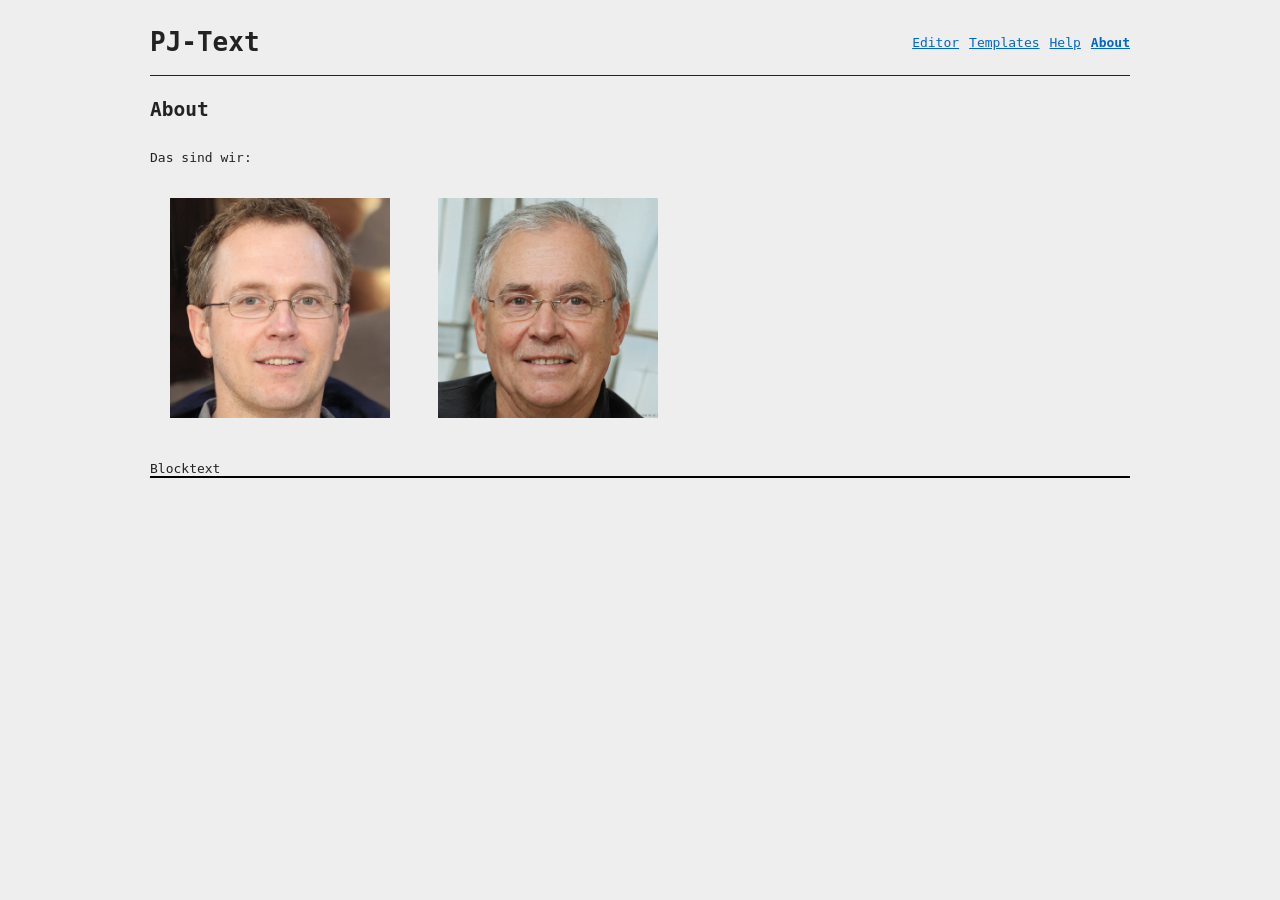
<file: HTML/about.html>
<!doctype html>
<html lang="de">
    <head>
        <meta charset="utf-8" />
        <title>About</title>
        <link rel="stylesheet" href="style.css" />
    </head>
    <body>
        <header>
            <h1>PJ-Text</h1>
            <nav>
                <a href="index.html">Editor</a>
                <a href="templates.html">Templates</a>
                <a href="help.html">Help</a>
                <a class="active" href="about.html">About</a>
            </nav>
        </header>

        <h2>About</h2>
        <p>Das sind wir:</p>

        <div class="img">
            <img
                src="Creator1_prsdex.jpeg"
                alt="https://thispersondoesnotexist.com/"
            />
            <img
                src="Creator2_prsdex.jpeg"
                alt="https://thispersondoesnotexist.com/"
            />
        </div>
        <footer>Blocktext</footer>
    </body>
</html>
</file>
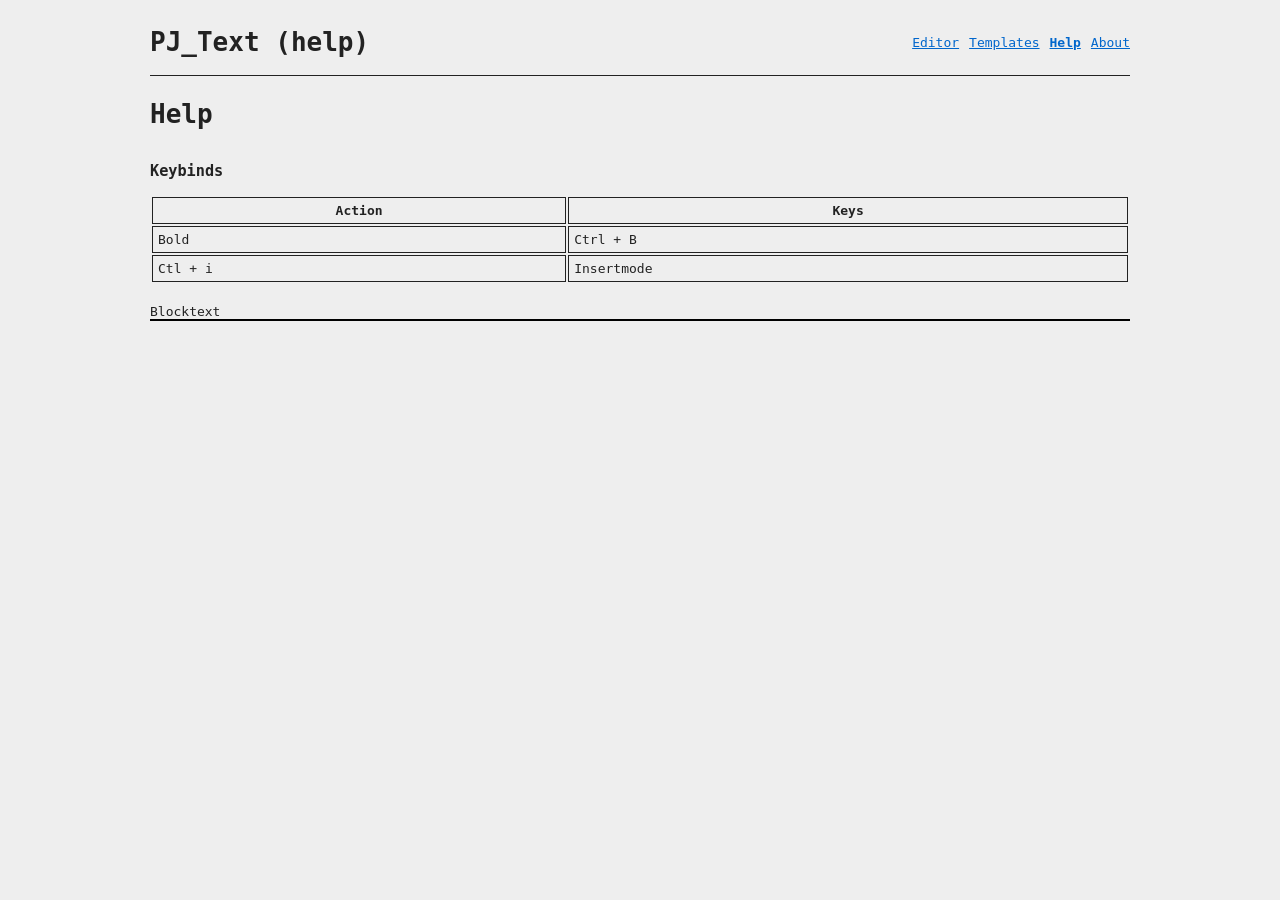
<file: HTML/help.html>
<!doctype html>
<html lang="de">
    <head>
        <meta charset="utf-8" />
        <title>Help</title>
        <link rel="stylesheet" href="style.css" />
    </head>
    <body>
        <header>
            <h1 style="font-weight: 700;">PJ_Text (help)</h1>
            <nav>
                <a href="index.html">Editor</a>
                <a href="templates.html">Templates</a>
                <a class="active" href="help.html">Help</a>
                <a href="about.html">About</a>
            </nav>
        </header>

        <h1>Help</h1>
        <h3>Keybinds</h3>

        <table>
            <tr>
                <th>Action</th>
                <th>Keys</th>
            </tr>
            <tr>
                <td>Bold</td>
                <td>Ctrl + B</td>
            </tr>
            <tr>
                <td>Ctl + i</td>
                <td>Insertmode</td>

            </tr>
        </table>

        <footer>Blocktext</footer>
    </body>
</html>
</file>
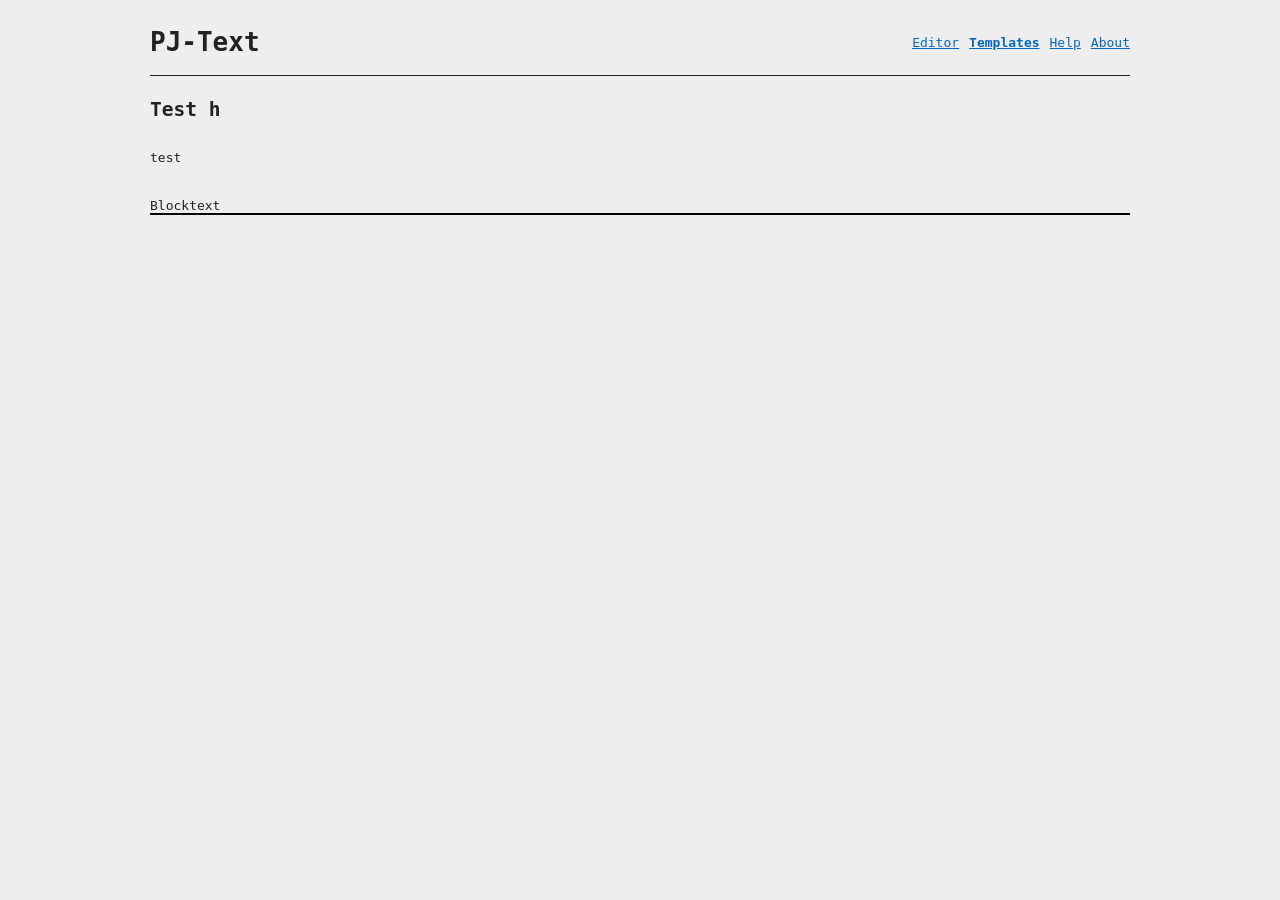
<file: HTML/templates.html>
<!doctype html>
<html lang="de">
    <head>
        <meta charset="utf-8" />
        <title>Templates</title>
        <link rel="stylesheet" href="style.css" />
    </head>
    <body>
        <header>
            <h1>PJ-Text</h1>
            <nav>
                <a href="index.html">Editor</a>
                <a class="active" href="templates.html">Templates</a>
                <a href="help.html">Help</a>
                <a href="about.html">About</a>
            </nav>
        </header>

        <h2>Test h</h2>

        <p>test</p>

        <footer>Blocktext</footer>
    </body>
</html>
</file>
<file: assets/colors.css>
/* Farben für die ganze Seite und den Builder. Nur hier ändern. */
:root {
  color-scheme: dark;
  --bg: #222222;
  --panel: #2b2b2b;
  --text: #e8e8e8;
  --muted: #a0a0a0;
  --line: #444444;
  --link: #8fb3ff;
  --sheet: #ffffff;
  --sheet-text: #111111;
  --select: #0066ff;
}
</file>
<file: assets/style.css>
/* Startseite, Impressum und Datenschutz. Farben: colors.css */
* {
  box-sizing: border-box;
}

body {
  display: flex;
  flex-direction: column;
  min-height: 100dvh;
  margin: 0;
  background: var(--bg);
  color: var(--text);
  font: 1.0625rem/1.6 sans-serif;
}

main {
  flex: 1;
}

h1,
h2,
h3 {
  line-height: 1.2;
}

a {
  color: var(--link);
}

:focus-visible {
  outline: 2px solid var(--link);
  outline-offset: 2px;
}

/* Kopfzeile */
.site-header {
  display: flex;
  align-items: center;
  gap: 1rem;
  padding: 0.75rem 1.25rem;
  border-bottom: 1px solid var(--line);
}

.brand {
  display: flex;
  align-items: center;
  gap: 0.6rem;
  padding-right: 1rem;
  border-right: 1px solid var(--line);
  color: var(--text);
  font-weight: bold;
  text-decoration: none;
}

.header-link {
  font-weight: bold;
  text-decoration: none;
}

.header-link:hover {
  text-decoration: underline;
}

/* Startseite */
.hero {
  padding: 5rem 1.25rem;
  text-align: center;
}

.hero h1 {
  margin: 0 0 0.75rem;
  font-size: clamp(2.5rem, 8vw, 4rem);
}

.hero p {
  margin: 0;
  font-weight: bold;
}

/* Laufband mit Satire-Bewertungen, läuft von links nach rechts */
.reviews {
  padding: 1.5rem 0;
  border-top: 1px solid var(--line);
  overflow: hidden;
}

.reviews-note {
  margin: 0 1.25rem 1rem;
  color: var(--muted);
  font-size: 0.9375rem;
}

.reviews-note strong {
  color: var(--text);
}

.reviews-track {
  display: flex;
  width: max-content;
  animation: slide 60s linear infinite;
}

.reviews:hover .reviews-track {
  animation-play-state: paused;
}

.reviews ul {
  display: flex;
  gap: 1rem;
  margin: 0;
  padding: 0 1rem 0 0;
  list-style: none;
}

.reviews li {
  width: 17rem;
  padding: 1rem;
  border: 1px solid var(--line);
  border-radius: 4px;
}

.reviews blockquote {
  margin: 0.25rem 0 0.5rem;
}

.reviews .stars {
  color: var(--muted);
  letter-spacing: 0.1em;
}

.reviews .who {
  margin: 0;
  color: var(--muted);
  font-size: 0.9375rem;
}

@keyframes slide {
  from {
    transform: translateX(-50%);
  }
  to {
    transform: translateX(0);
  }
}

@media (prefers-reduced-motion: reduce) {
  .reviews {
    overflow-x: auto;
  }

  .reviews-track {
    animation: none;
  }
}

/* Impressum und Datenschutz */
.text {
  width: 100%;
  max-width: 40rem;
  margin: 0 auto;
  padding: 2rem 1.25rem;
}

.text h2 {
  margin-top: 2.5rem;
}

/* Fußzeile */
.site-footer {
  padding: 1rem 1.25rem;
  border-top: 1px solid var(--line);
  color: var(--muted);
}
</file>
<file: HTML/style.css>
:root {
    --bg: #eee;
    --fg: #222;
    --accent: #06c;
}

body {
    font-family: monospace;
    max-width: 1000px;
    margin: auto;
    padding: 10px;
    background: var(--bg);
    color: var(--fg);
    display: flex;
    flex-direction: column;
    min-height: 100vh;
    box-sizing: border-box;
}

a {
    color: var(--accent);
}

/*Flexbox für 1x1 col und/oder row*/
header,
nav,
.menubar,
.toolbar {
    display: flex;
    gap: 10px;
}

header {
    justify-content: space-between;
    align-items: center;
    border-bottom: 1px solid;
    margin-bottom: 6px;
}

aside {
    display: flex;
    flex-direction: column;
    gap: 8px;
}

/* Grid: row und colms */
.layout, .template-grid {
    display: grid;
    gap: 10px;
}
.layout {
    grid-template-columns: 200px 1fr 200px;
    flex: 1;
}
.template-grid {
    grid-template-columns: repeat(3, 1fr);
}


aside, .page, .card {
    border: 1px solid;
    padding: 10px;
}

.page {
    flex: 1;
    background: white;
    flex-wrap: nowrap;
}

main {
    display: flex;
    flex-direction: column;
}

footer {
    border-bottom: 2px solid;
    border-color: black;
    padding-top: 10px;
    margin-top: 10px;
}

nav a.active {
    font-weight: bold;
}

/*Die Tabelle auf der @help page*/
th,
td {
    border: 1px solid;
    padding: 5px;
}

img {
    display: felx;
    flex-direction: row;
    padding: 20px;
    justify-content: space-between;
    height: 220px;
    width: 220px;
}

/*muss noch*/

dropdown-menu{
    display: flex;
    flex-direction: column;
    flex-wrap: wrap;
}
</file>
